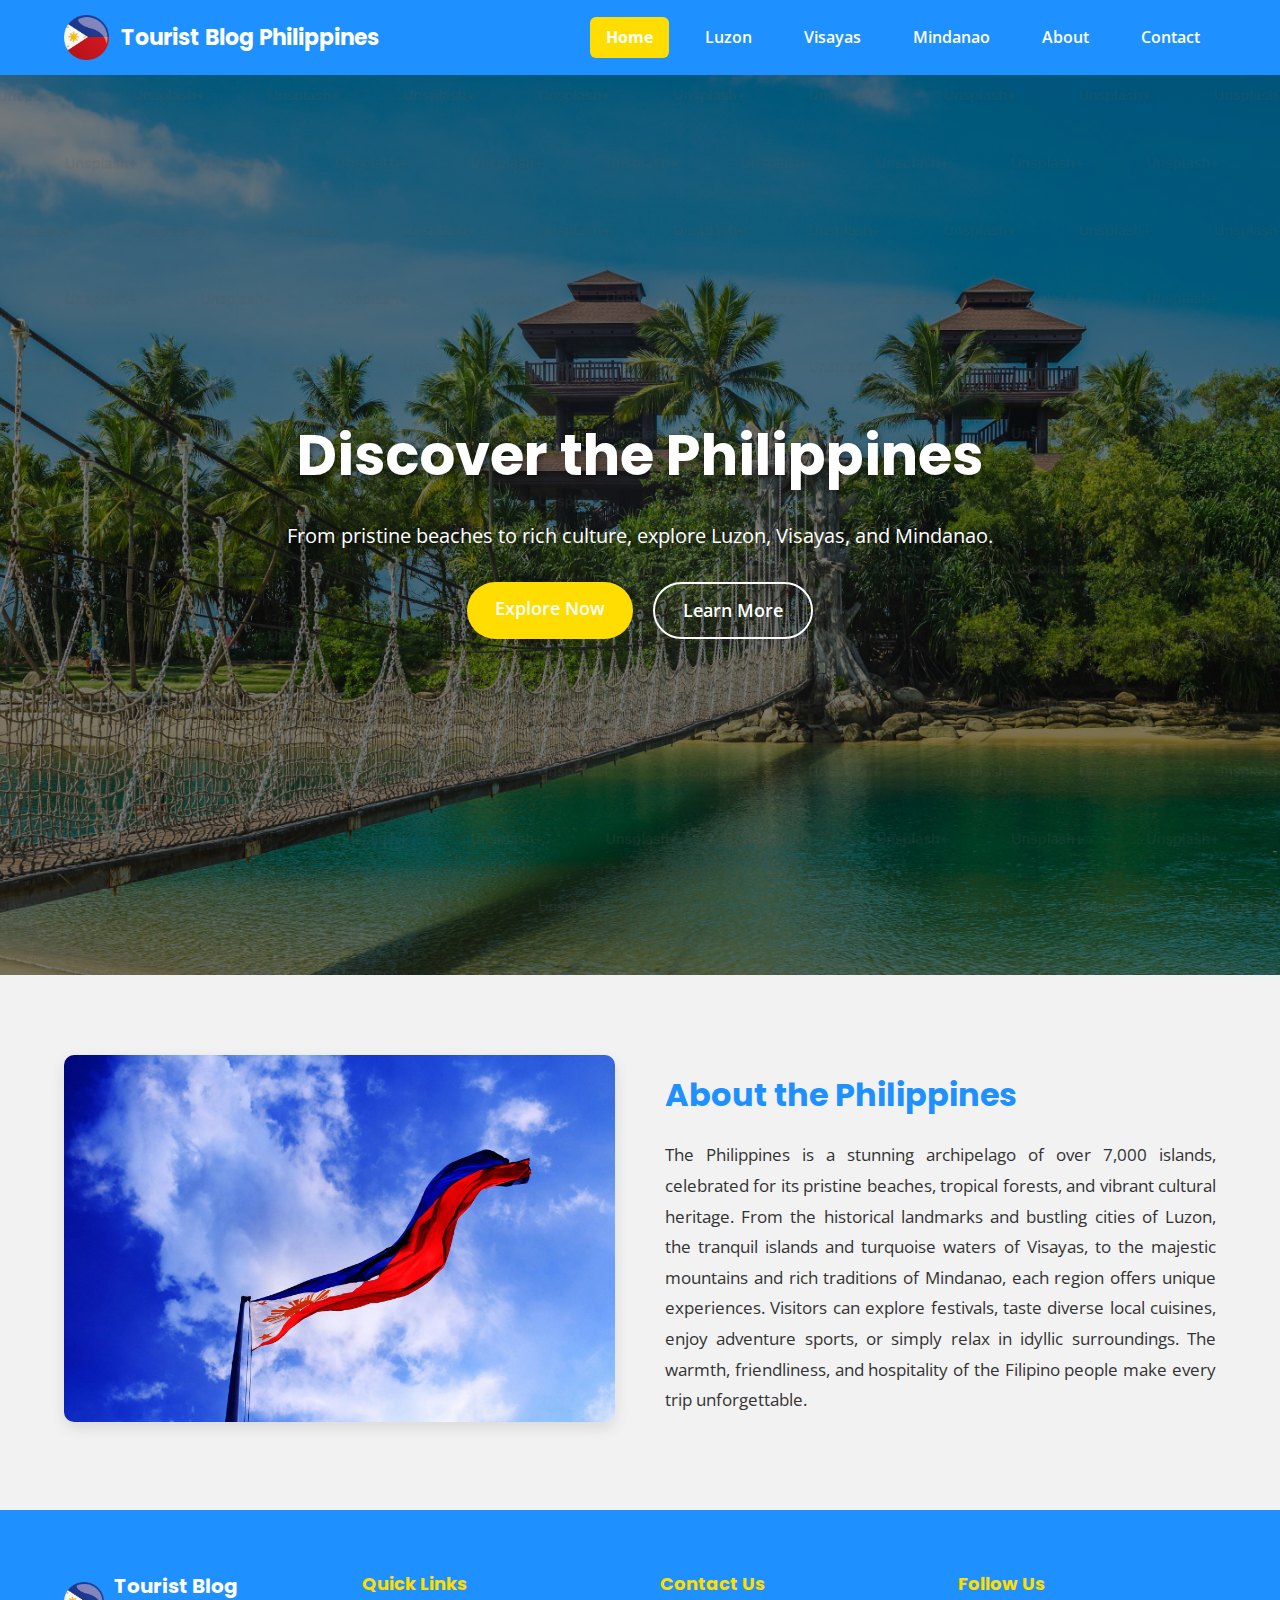
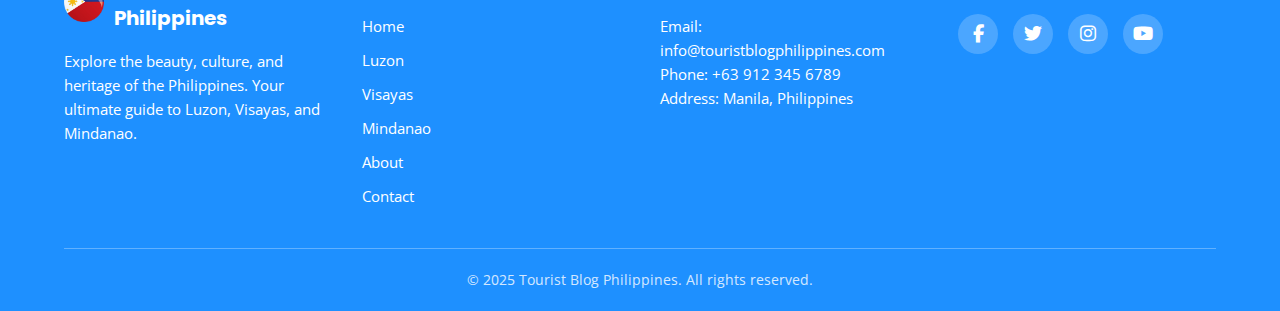
<file: index.html>
<!DOCTYPE html>
<html lang="en">
<head>
  <meta charset="UTF-8">
  <meta name="viewport" content="width=device-width, initial-scale=1.0">
  <link rel="stylesheet" href="css/style.css">
  <link rel="icon" type="image/png" href="img/logo.png">
  <!-- Google Fonts -->
  <link href="https://fonts.googleapis.com/css2?family=Open+Sans:wght@400;600&family=Poppins:wght@600;700&display=swap" rel="stylesheet">
  <!-- Font Awesome for icons -->
  <link rel="stylesheet" href="https://cdnjs.cloudflare.com/ajax/libs/font-awesome/6.4.0/css/all.min.css">
  <title>Tourist Blog Philippines</title>
</head>
<body>

  <!-- 🌐 Navigation Bar -->
  <header>
    <nav class="navbar">
      <div class="logo">
        <img src="img/logo.png" alt="Philippines Logo">
        <span>Tourist Blog Philippines</span>
      </div>
      <div class="menu-toggle" id="mobile-menu">
        <span class="bar"></span>
        <span class="bar"></span>
        <span class="bar"></span>
      </div>
      <ul class="nav-links">
        <li><a href="index.html" class="active">Home</a></li>
        <li><a href="html/luzon.html">Luzon</a></li>
        <li><a href="html/visayas.html">Visayas</a></li>
        <li><a href="html/mindanao.html">Mindanao</a></li>
        <li><a href="#">About</a></li>
        <li><a href="#">Contact</a></li>
      </ul>
    </nav>
  </header>

  <!-- 🏝 Hero Section -->
  <section class="hero">
    <div class="hero-content">
      <h1>Discover the Philippines</h1>
      <p>From pristine beaches to rich culture, explore Luzon, Visayas, and Mindanao.</p>
      <div class="hero-buttons">
        <a href="html/luzon.html" class="btn-primary">Explore Now</a>
        <a href="#" class="btn-secondary">Learn More</a>
      </div>
    </div>
  </section>

  <!-- 🇵🇭 Footer Description Section -->
  <section class="footer-description">
    <div class="footer-desc-container">
      <div class="footer-desc-image">
        <img src="img/philippines.jpg" alt="Philippines">
      </div>
      <div class="footer-desc-text">
        <h2>About the Philippines</h2>
        <p>
          The Philippines is a stunning archipelago of over 7,000 islands, celebrated for its pristine beaches, tropical forests, and vibrant cultural heritage. From the historical landmarks and bustling cities of Luzon, the tranquil islands and turquoise waters of Visayas, to the majestic mountains and rich traditions of Mindanao, each region offers unique experiences. Visitors can explore festivals, taste diverse local cuisines, enjoy adventure sports, or simply relax in idyllic surroundings. The warmth, friendliness, and hospitality of the Filipino people make every trip unforgettable.
        </p>
      </div>
    </div>
  </section>

  <!-- 🦶 Footer -->
  <footer>
    <div class="footer-container">
      <!-- About Section -->
      <div class="footer-column">
        <div class="footer-logo">
          <img src="img/logo.png" alt="Philippines Logo">
          <span>Tourist Blog Philippines</span>
        </div>
        <p>Explore the beauty, culture, and heritage of the Philippines. Your ultimate guide to Luzon, Visayas, and Mindanao.</p>
      </div>

      <!-- Quick Links -->
      <div class="footer-column">
        <h3>Quick Links</h3>
        <ul class="footer-links">
          <li><a href="index.html">Home</a></li>
          <li><a href="html/luzon.html">Luzon</a></li>
          <li><a href="html/visayas.html">Visayas</a></li>
          <li><a href="html/mindanao.html">Mindanao</a></li>
          <li><a href="#">About</a></li>
          <li><a href="#">Contact</a></li>
        </ul>
      </div>

      <!-- Contact Section -->
      <div class="footer-column">
        <h3>Contact Us</h3>
        <p>Email: info@touristblogphilippines.com</p>
        <p>Phone: +63 912 345 6789</p>
        <p>Address: Manila, Philippines</p>
      </div>

      <!-- Social Media -->
      <div class="footer-column">
        <h3>Follow Us</h3>
        <div class="footer-social">
          <a href="#"><i class="fab fa-facebook-f"></i></a>
          <a href="#"><i class="fab fa-twitter"></i></a>
          <a href="#"><i class="fab fa-instagram"></i></a>
          <a href="#"><i class="fab fa-youtube"></i></a>
        </div>
      </div>
    </div>

    <!-- Bottom Footer -->
    <div class="footer-bottom">
      <p>&copy; 2025 Tourist Blog Philippines. All rights reserved.</p>
    </div>
  </footer>

  <script src="js/script.js"></script>

</body>
</html>
</file>
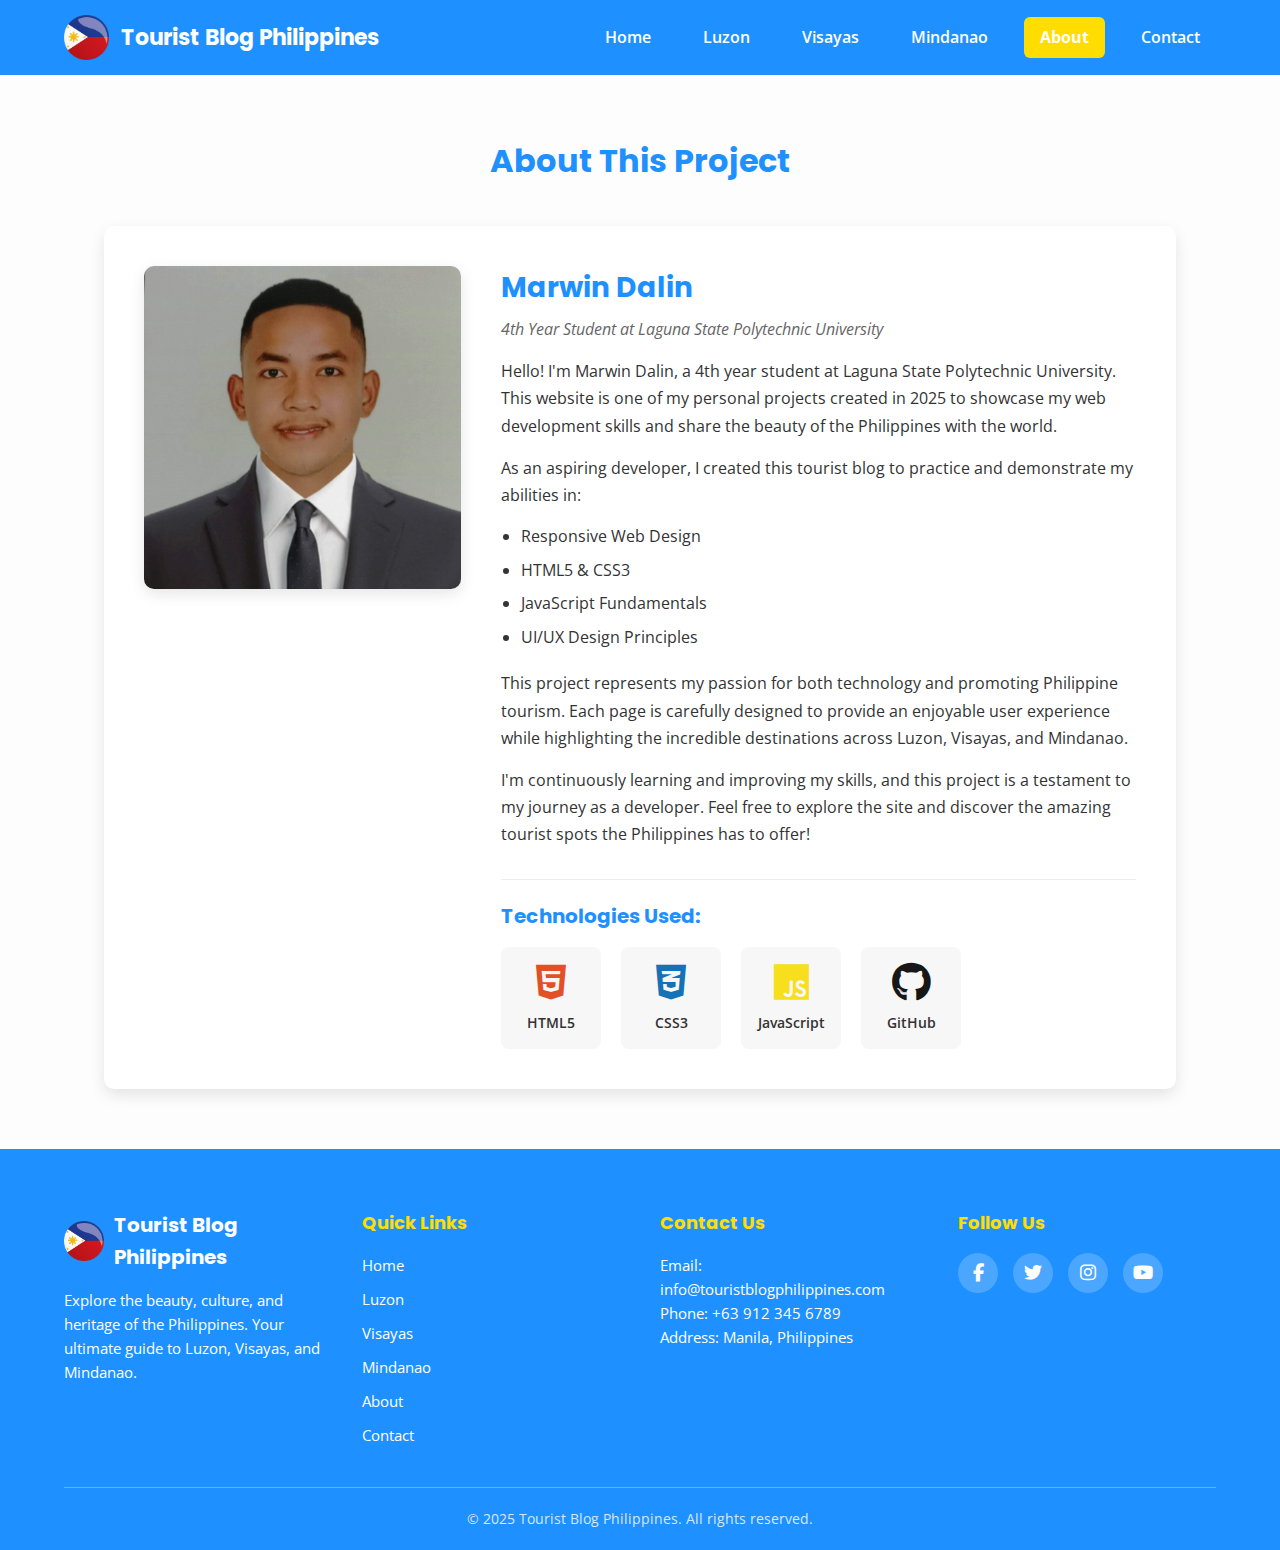
<file: html/about.html>
<!DOCTYPE html>
<html lang="en">
<head>
    <meta charset="UTF-8">
    <meta name="viewport" content="width=device-width, initial-scale=1.0">
    <link rel="stylesheet" href="../css/about.css">
    <link rel="icon" type="image/png" href="../img/logo.png">
    <!-- Google Fonts -->
    <link href="https://fonts.googleapis.com/css2?family=Open+Sans:wght@400;600&family=Poppins:wght@600;700&display=swap" rel="stylesheet">
    <!-- Font Awesome for icons -->
    <link rel="stylesheet" href="https://cdnjs.cloudflare.com/ajax/libs/font-awesome/6.4.0/css/all.min.css">
    <title>Tourist Blog Philippines - About</title>
</head>
<body>
    <!-- 🌐 Navigation Bar -->
    <header>
        <nav class="navbar">
            <div class="logo">
                <img src="../img/logo.png" alt="Philippines Logo">
                <span>Tourist Blog Philippines</span>
            </div>
            <div class="menu-toggle" id="mobile-menu">
                <span class="bar"></span>
                <span class="bar"></span>
                <span class="bar"></span>
            </div>
            <ul class="nav-links">
                <li><a href="../index.html">Home</a></li>
                <li><a href="../html/luzon.html">Luzon</a></li>
                <li><a href="../html/visayas.html">Visayas</a></li>
                <li><a href="../html/mindanao.html">Mindanao</a></li>
                <li><a href="../html/about.html" class="active">About</a></li>
                <li><a href="../html/contact.html">Contact</a></li>
            </ul>
        </nav>
    </header>

    <!-- 🧑‍💻 About Section -->
    <section class="about-section">
        <div class="about-container">
            <h2>About This Project</h2>
            <div class="about-content">
                <div class="about-image">
                    <img src="../img/Formal Picture.jpeg" alt="Marwin Dalin - Developer">
                </div>
                <div class="about-text">
                    <h3>Marwin Dalin</h3>
                    <p class="subtitle">4th Year Student at Laguna State Polytechnic University</p>
                    <p>Hello! I'm Marwin Dalin, a 4th year student at Laguna State Polytechnic University. This website is one of my personal projects created in 2025 to showcase my web development skills and share the beauty of the Philippines with the world.</p>
                    <p>As an aspiring developer, I created this tourist blog to practice and demonstrate my abilities in:</p>
                    <ul>
                        <li>Responsive Web Design</li>
                        <li>HTML5 & CSS3</li>
                        <li>JavaScript Fundamentals</li>
                        <li>UI/UX Design Principles</li>
                    </ul>
                    <p>This project represents my passion for both technology and promoting Philippine tourism. Each page is carefully designed to provide an enjoyable user experience while highlighting the incredible destinations across Luzon, Visayas, and Mindanao.</p>
                    <p>I'm continuously learning and improving my skills, and this project is a testament to my journey as a developer. Feel free to explore the site and discover the amazing tourist spots the Philippines has to offer!</p>
                    
                    <div class="skills">
                        <h4>Technologies Used:</h4>
                        <div class="tech-icons">
                            <div class="tech-item">
                                <i class="fab fa-html5"></i>
                                <span>HTML5</span>
                            </div>
                            <div class="tech-item">
                                <i class="fab fa-css3-alt"></i>
                                <span>CSS3</span>
                            </div>
                            <div class="tech-item">
                                <i class="fab fa-js"></i>
                                <span>JavaScript</span>
                            </div>
                            <div class="tech-item">
                                <i class="fab fa-github"></i>
                                <span>GitHub</span>
                            </div>
                        </div>
                    </div>
                </div>
            </div>
        </div>
    </section>

    <!-- 🦶 Footer -->
    <footer id="contact">
        <div class="footer-container">
            <!-- About Section -->
            <div class="footer-column">
                <div class="footer-logo">
                    <img src="../img/logo.png" alt="Philippines Logo">
                    <span>Tourist Blog Philippines</span>
                </div>
                <p>Explore the beauty, culture, and heritage of the Philippines. Your ultimate guide to Luzon, Visayas, and Mindanao.</p>
            </div>

            <!-- Quick Links -->
            <div class="footer-column">
                <h3>Quick Links</h3>
                <ul class="footer-links">
                    <li><a href="../index.html">Home</a></li>
                    <li><a href="../html/luzon.html">Luzon</a></li>
                    <li><a href="../html/visayas.html">Visayas</a></li>
                    <li><a href="../html/mindanao.html">Mindanao</a></li>
                    <li><a href="../html/about.html">About</a></li>
                    <li><a href="../html/contact.html">Contact</a></li>
                </ul>
            </div>

            <!-- Contact Section -->
            <div class="footer-column">
                <h3>Contact Us</h3>
                <p>Email: info@touristblogphilippines.com</p>
                <p>Phone: +63 912 345 6789</p>
                <p>Address: Manila, Philippines</p>
            </div>

            <!-- Social Media -->
            <div class="footer-column">
                <h3>Follow Us</h3>
                <div class="footer-social">
                    <a href="#" aria-label="Facebook"><i class="fab fa-facebook-f"></i></a>
                    <a href="#" aria-label="Twitter"><i class="fab fa-twitter"></i></a>
                    <a href="#" aria-label="Instagram"><i class="fab fa-instagram"></i></a>
                    <a href="#" aria-label="YouTube"><i class="fab fa-youtube"></i></a>
                </div>
            </div>
        </div>

        <!-- Bottom Footer -->
        <div class="footer-bottom">
            <p>&copy; 2025 Tourist Blog Philippines. All rights reserved.</p>
        </div>
    </footer>

    <script src="../js/about.js"></script>
</body>
</html>
</file>
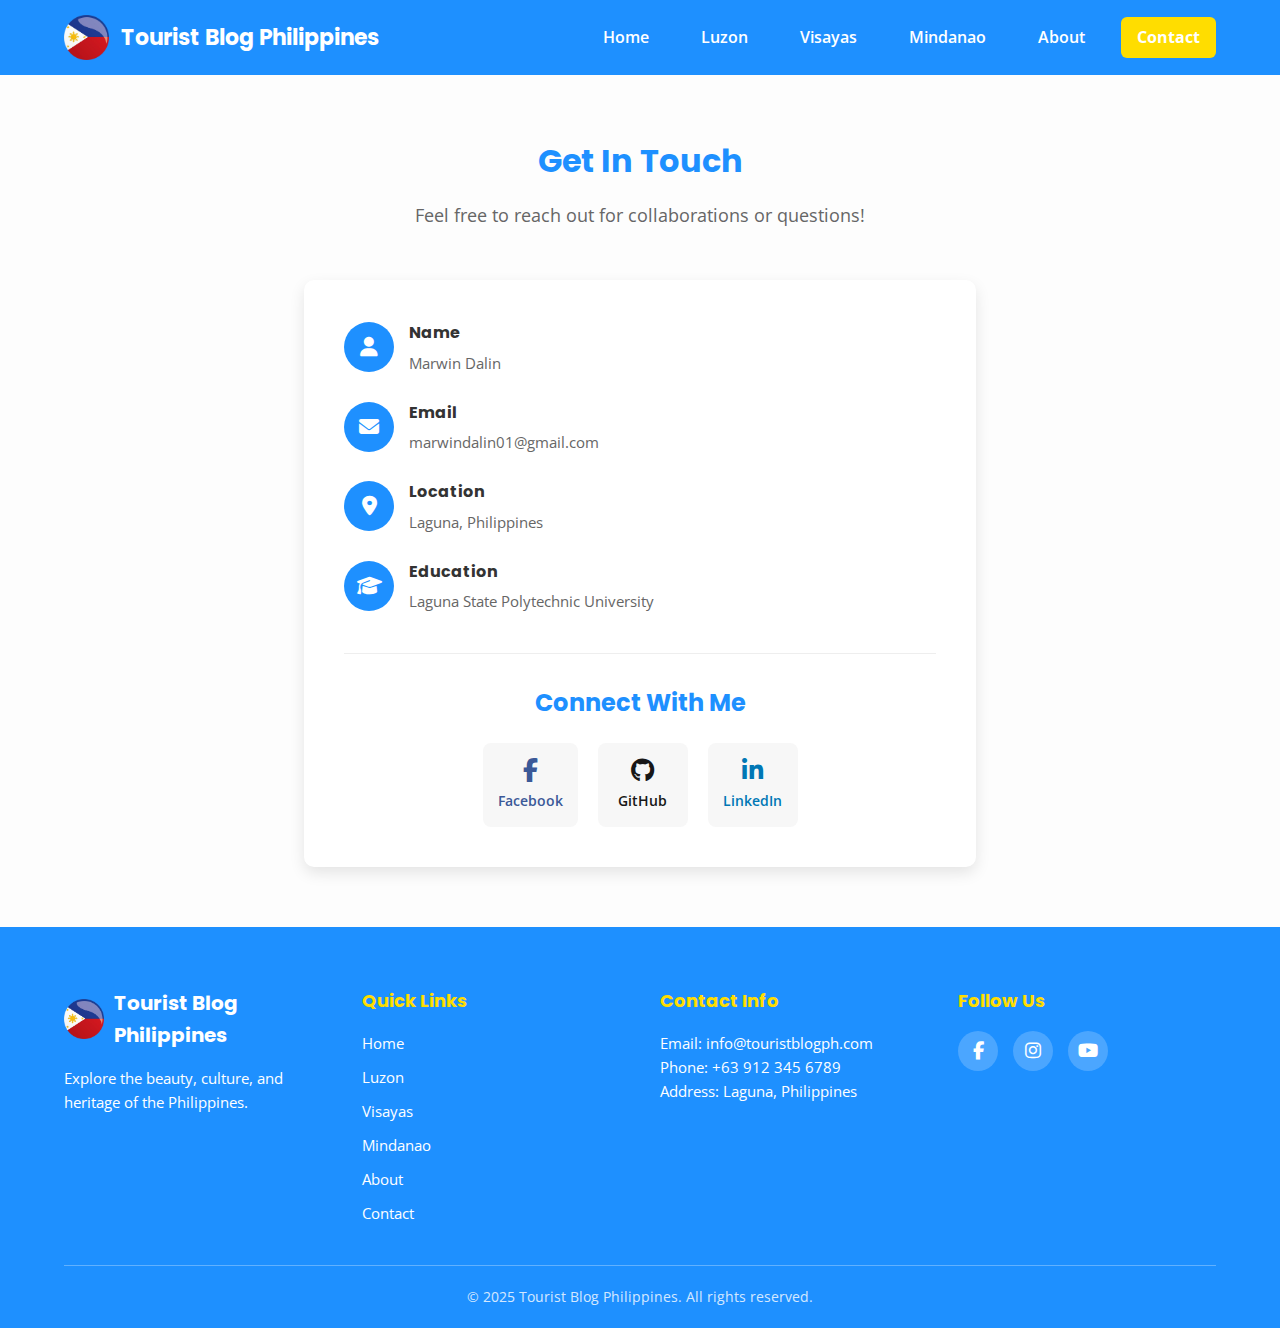
<file: html/contact.html>
<!DOCTYPE html>
<html lang="en">
<head>
    <meta charset="UTF-8">
    <meta name="viewport" content="width=device-width, initial-scale=1.0">
    <link rel="stylesheet" href="../css/contact.css">
    <link rel="icon" type="image/png" href="../img/logo.png">
    <link href="https://fonts.googleapis.com/css2?family=Open+Sans:wght@400;600&family=Poppins:wght@600;700&display=swap" rel="stylesheet">
    <link rel="stylesheet" href="https://cdnjs.cloudflare.com/ajax/libs/font-awesome/6.4.0/css/all.min.css">
    <title>Tourist Blog Philippines - Contact</title>
</head>
<body>
    <header>
        <nav class="navbar">
            <div class="logo">
                <img src="../img/logo.png" alt="Philippines Logo">
                <span>Tourist Blog Philippines</span>
            </div>
            <div class="menu-toggle" id="mobile-menu">
                <span class="bar"></span>
                <span class="bar"></span>
                <span class="bar"></span>
            </div>
            <ul class="nav-links">
                <li><a href="../index.html">Home</a></li>
                <li><a href="../html/luzon.html">Luzon</a></li>
                <li><a href="../html/visayas.html">Visayas</a></li>
                <li><a href="../html/mindanao.html">Mindanao</a></li>
                <li><a href="../html/about.html">About</a></li>
                <li><a href="../html/contact.html" class="active">Contact</a></li>
            </ul>
        </nav>
    </header>

    <section class="contact-section">
        <div class="contact-container">
            <h2>Get In Touch</h2>
            <p class="contact-subtitle">Feel free to reach out for collaborations or questions!</p>
            
            <div class="contact-content">
                <div class="contact-info">
                    <div class="info-item">
                        <div class="info-icon">
                            <i class="fas fa-user"></i>
                        </div>
                        <div class="info-text">
                            <h4>Name</h4>
                            <p>Marwin Dalin</p>
                        </div>
                    </div>
                    
                    <div class="info-item">
                        <div class="info-icon">
                            <i class="fas fa-envelope"></i>
                        </div>
                        <div class="info-text">
                            <h4>Email</h4>
                            <p>marwindalin01@gmail.com</p>
                        </div>
                    </div>
                    
                    <div class="info-item">
                        <div class="info-icon">
                            <i class="fas fa-map-marker-alt"></i>
                        </div>
                        <div class="info-text">
                            <h4>Location</h4>
                            <p>Laguna, Philippines</p>
                        </div>
                    </div>
                    
                    <div class="info-item">
                        <div class="info-icon">
                            <i class="fas fa-graduation-cap"></i>
                        </div>
                        <div class="info-text">
                            <h4>Education</h4>
                            <p>Laguna State Polytechnic University</p>
                        </div>
                    </div>
                    
                    <div class="social-links">
                        <h3>Connect With Me</h3>
                        <div class="social-icons">
                            <a href="https://www.facebook.com/marwin.dalin.94" target="_blank" class="social-item">
                                <i class="fab fa-facebook-f"></i>
                                <span>Facebook</span>
                            </a>
                            <a href="https://github.com/mrwn10" target="_blank" class="social-item">
                                <i class="fab fa-github"></i>
                                <span>GitHub</span>
                            </a>
                            <a href="https://www.linkedin.com/in/marwin-dalin-29a924278/" target="_blank" class="social-item">
                                <i class="fab fa-linkedin-in"></i>
                                <span>LinkedIn</span>
                            </a>
                        </div>
                    </div>
                </div>
            </div>
        </div>
    </section>

    <footer>
        <div class="footer-container">
            <div class="footer-column">
                <div class="footer-logo">
                    <img src="../img/logo.png" alt="Philippines Logo">
                    <span>Tourist Blog Philippines</span>
                </div>
                <p>Explore the beauty, culture, and heritage of the Philippines.</p>
            </div>

            <div class="footer-column">
                <h3>Quick Links</h3>
                <ul class="footer-links">
                    <li><a href="../index.html">Home</a></li>
                    <li><a href="../html/luzon.html">Luzon</a></li>
                    <li><a href="../html/visayas.html">Visayas</a></li>
                    <li><a href="../html/mindanao.html">Mindanao</a></li>
                    <li><a href="../html/about.html">About</a></li>
                    <li><a href="../html/contact.html">Contact</a></li>
                </ul>
            </div>

            <div class="footer-column">
                <h3>Contact Info</h3>
                <p>Email: info@touristblogph.com</p>
                <p>Phone: +63 912 345 6789</p>
                <p>Address: Laguna, Philippines</p>
            </div>

            <div class="footer-column">
                <h3>Follow Us</h3>
                <div class="footer-social">
                    <a href="#" aria-label="Facebook"><i class="fab fa-facebook-f"></i></a>
                    <a href="#" aria-label="Instagram"><i class="fab fa-instagram"></i></a>
                    <a href="#" aria-label="YouTube"><i class="fab fa-youtube"></i></a>
                </div>
            </div>
        </div>

        <div class="footer-bottom">
            <p>&copy; 2025 Tourist Blog Philippines. All rights reserved.</p>
        </div>
    </footer>

    <script src="../js/contact.js"></script>
</body>
</html>
</file>
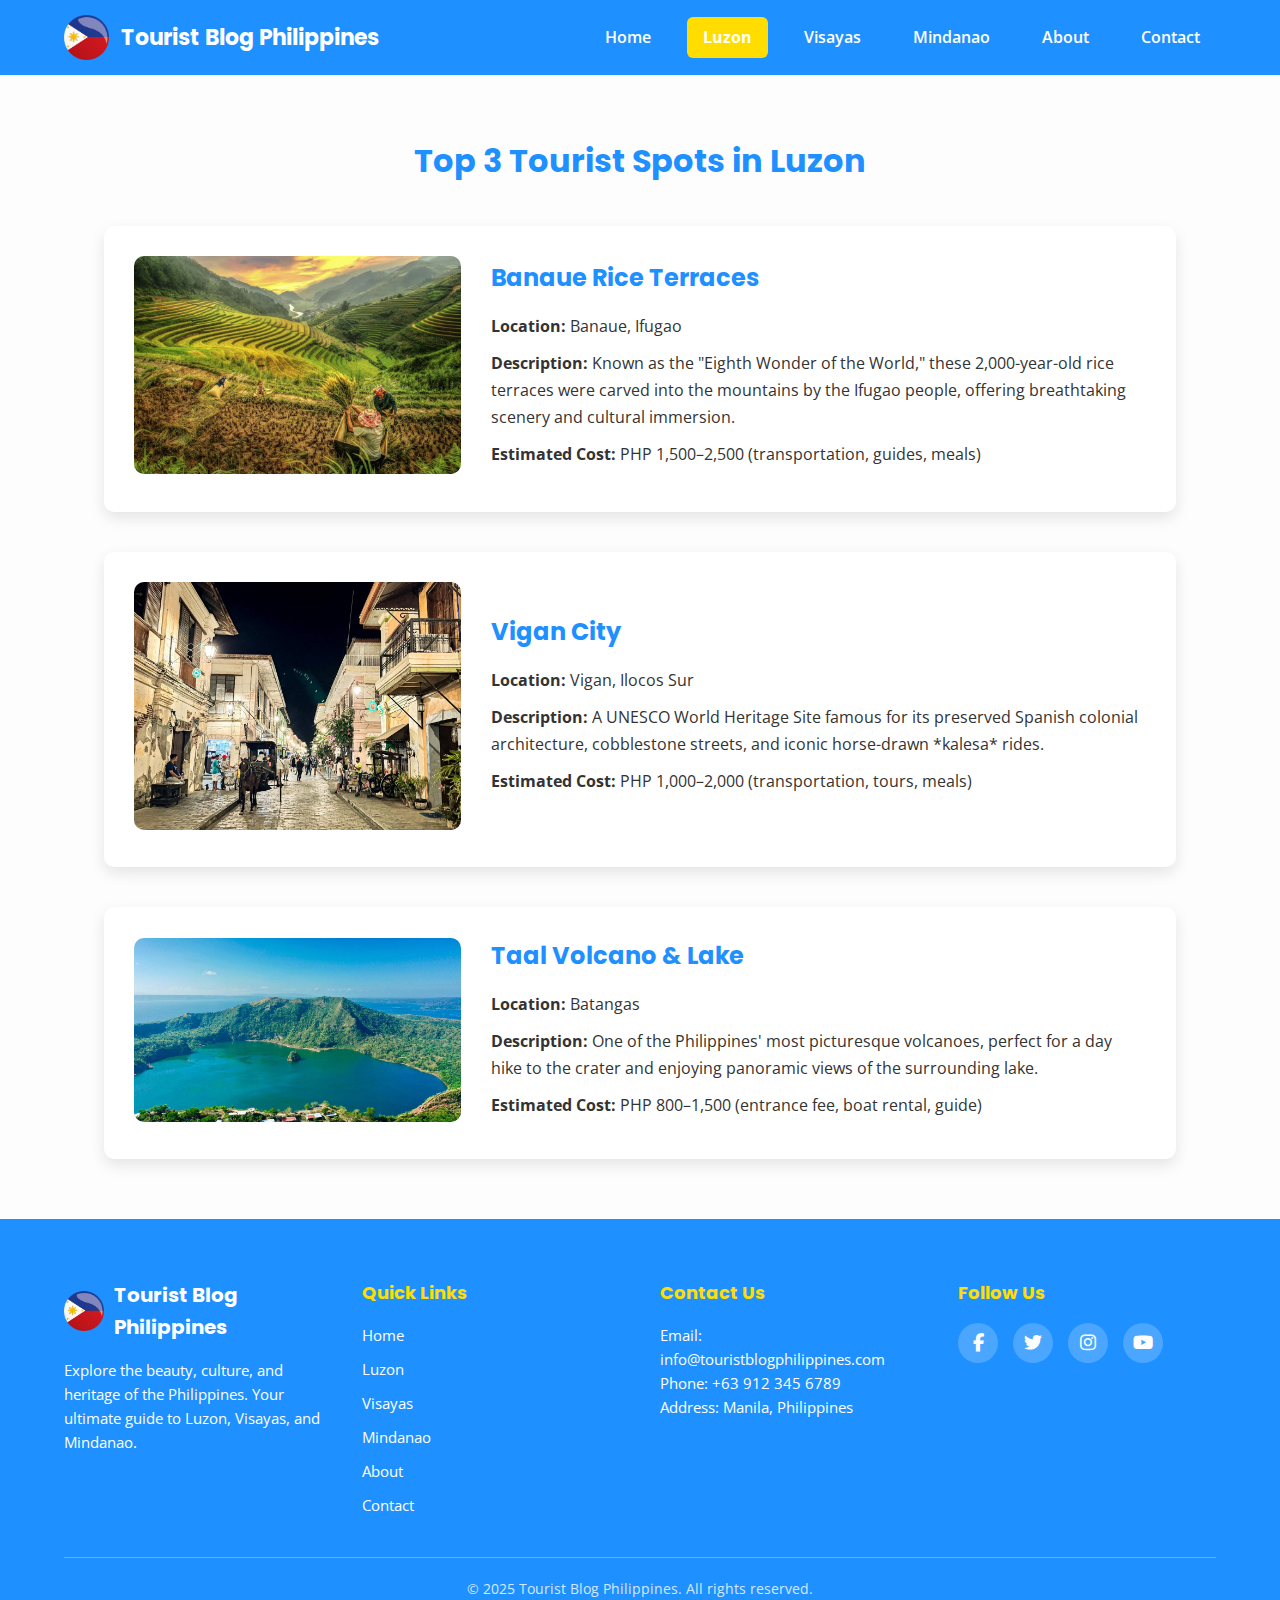
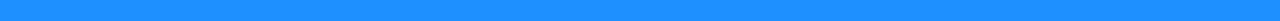
<file: html/luzon.html>
<!DOCTYPE html>
<html lang="en">
<head>
    <meta charset="UTF-8">
    <meta name="viewport" content="width=device-width, initial-scale=1.0">
    <link rel="stylesheet" href="../css/luzon.css">
    <link rel="icon" type="image/png" href="../img/logo.png">
    <!-- Google Fonts -->
    <link href="https://fonts.googleapis.com/css2?family=Open+Sans:wght@400;600&family=Poppins:wght@600;700&display=swap" rel="stylesheet">
    <!-- Font Awesome for icons -->
    <link rel="stylesheet" href="https://cdnjs.cloudflare.com/ajax/libs/font-awesome/6.4.0/css/all.min.css">
    <title>Tourist Blog Philippines - Luzon</title>
</head>
<body>
    <!-- 🌐 Navigation Bar -->
    <header>
        <nav class="navbar">
            <div class="logo">
                <img src="../img/logo.png" alt="Philippines Logo">
                <span>Tourist Blog Philippines</span>
            </div>
            <div class="menu-toggle" id="mobile-menu">
                <span class="bar"></span>
                <span class="bar"></span>
                <span class="bar"></span>
            </div>
            <ul class="nav-links">
                <li><a href="../index.html">Home</a></li>
                <li><a href="../html/luzon.html" class="active">Luzon</a></li>
                <li><a href="../html/visayas.html">Visayas</a></li>
                <li><a href="../html/mindanao.html">Mindanao</a></li>
                <li><a href="#">About</a></li>
                <li><a href="#">Contact</a></li>
            </ul>
        </nav>
    </header>

    <!-- 🏞️ Top 3 Luzon Tourist Spots -->
    <section class="top-luzon-spots">
        <h2>Top 3 Tourist Spots in Luzon</h2>

        <div class="spot">
            <div class="spot-image">
                <img src="../img/banaue.jpg" alt="Banaue Rice Terraces">
            </div>
            <div class="spot-text">
                <h3>Banaue Rice Terraces</h3>
                <p><strong>Location:</strong> Banaue, Ifugao</p>
                <p><strong>Description:</strong> Known as the "Eighth Wonder of the World," these 2,000-year-old rice terraces were carved into the mountains by the Ifugao people, offering breathtaking scenery and cultural immersion.</p>
                <p><strong>Estimated Cost:</strong> PHP 1,500–2,500 (transportation, guides, meals)</p>
            </div>
        </div>

        <div class="spot">
            <div class="spot-image">
                <img src="../img/vigan.jpg" alt="Vigan City">
            </div>
            <div class="spot-text">
                <h3>Vigan City</h3>
                <p><strong>Location:</strong> Vigan, Ilocos Sur</p>
                <p><strong>Description:</strong> A UNESCO World Heritage Site famous for its preserved Spanish colonial architecture, cobblestone streets, and iconic horse-drawn *kalesa* rides.</p>
                <p><strong>Estimated Cost:</strong> PHP 1,000–2,000 (transportation, tours, meals)</p>
            </div>
        </div>

        <div class="spot">
            <div class="spot-image">
                <img src="../img/taal.jpg" alt="Taal Volcano">
            </div>
            <div class="spot-text">
                <h3>Taal Volcano & Lake</h3>
                <p><strong>Location:</strong> Batangas</p>
                <p><strong>Description:</strong> One of the Philippines' most picturesque volcanoes, perfect for a day hike to the crater and enjoying panoramic views of the surrounding lake.</p>
                <p><strong>Estimated Cost:</strong> PHP 800–1,500 (entrance fee, boat rental, guide)</p>
            </div>
        </div>
    </section>

    <!-- 🦶 Footer -->
    <footer>
        <div class="footer-container">
            <!-- About Section -->
            <div class="footer-column">
                <div class="footer-logo">
                    <img src="../img/logo.png" alt="Philippines Logo">
                    <span>Tourist Blog Philippines</span>
                </div>
                <p>Explore the beauty, culture, and heritage of the Philippines. Your ultimate guide to Luzon, Visayas, and Mindanao.</p>
            </div>

            <!-- Quick Links -->
            <div class="footer-column">
                <h3>Quick Links</h3>
                <ul class="footer-links">
                    <li><a href="../index.html">Home</a></li>
                    <li><a href="../html/luzon.html">Luzon</a></li>
                    <li><a href="../html/visayas.html">Visayas</a></li>
                    <li><a href="../html/mindanao.html">Mindanao</a></li>
                    <li><a href="#">About</a></li>
                    <li><a href="#">Contact</a></li>
                </ul>
            </div>

            <!-- Contact Section -->
            <div class="footer-column">
                <h3>Contact Us</h3>
                <p>Email: info@touristblogphilippines.com</p>
                <p>Phone: +63 912 345 6789</p>
                <p>Address: Manila, Philippines</p>
            </div>

            <!-- Social Media -->
            <div class="footer-column">
                <h3>Follow Us</h3>
                <div class="footer-social">
                    <a href="#"><i class="fab fa-facebook-f"></i></a>
                    <a href="#"><i class="fab fa-twitter"></i></a>
                    <a href="#"><i class="fab fa-instagram"></i></a>
                    <a href="#"><i class="fab fa-youtube"></i></a>
                </div>
            </div>
        </div>

        <!-- Bottom Footer -->
        <div class="footer-bottom">
            <p>&copy; 2025 Tourist Blog Philippines. All rights reserved.</p>
        </div>
    </footer>

    <script src="../js/luzon.js"></script>
</body>
</html>
</file>
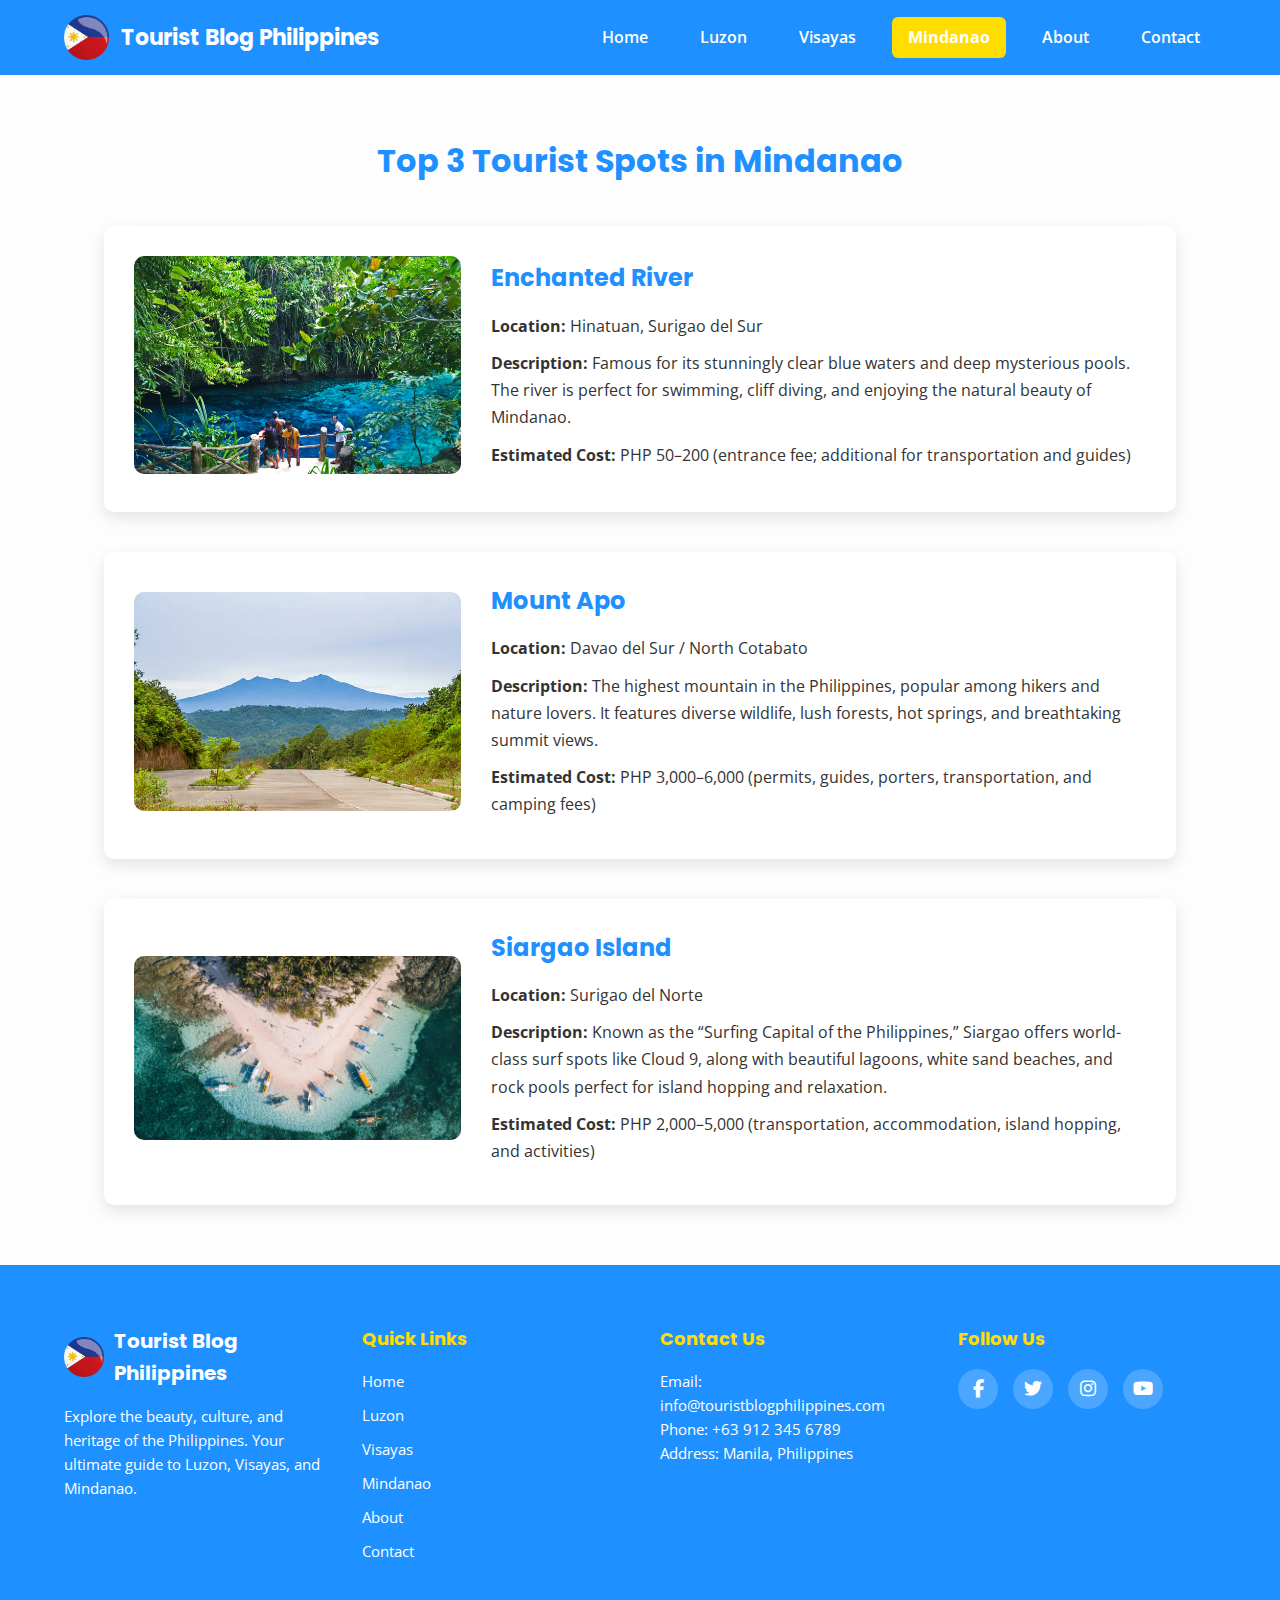
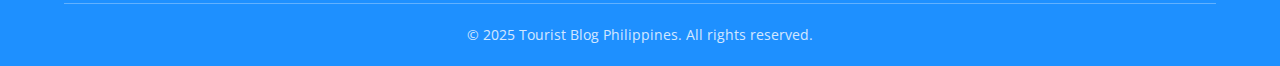
<file: html/mindanao.html>
<!DOCTYPE html>
<html lang="en">
<head>
    <meta charset="UTF-8">
    <meta name="viewport" content="width=device-width, initial-scale=1.0">
    <link rel="stylesheet" href="../css/mindanao.css">
    <link rel="icon" type="image/png" href="../img/logo.png">
    <!-- Google Fonts -->
    <link href="https://fonts.googleapis.com/css2?family=Open+Sans:wght@400;600&family=Poppins:wght@600;700&display=swap" rel="stylesheet">
    <!-- Font Awesome for icons -->
    <link rel="stylesheet" href="https://cdnjs.cloudflare.com/ajax/libs/font-awesome/6.4.0/css/all.min.css">
    <title>Tourist Blog Philippines - Mindanao</title>
</head>
<body>
    <!-- 🌐 Navigation Bar -->
    <header>
        <nav class="navbar">
            <div class="logo">
                <img src="../img/logo.png" alt="Philippines Logo">
                <span>Tourist Blog Philippines</span>
            </div>
            <div class="menu-toggle" id="mobile-menu">
                <span class="bar"></span>
                <span class="bar"></span>
                <span class="bar"></span>
            </div>
            <ul class="nav-links">
                <li><a href="../index.html">Home</a></li>
                <li><a href="../html/luzon.html">Luzon</a></li>
                <li><a href="../html/visayas.html">Visayas</a></li>
                <li><a href="../html/mindanao.html" class="active">Mindanao</a></li>
                <li><a href="../html/about.html">About</a></li>
                <li><a href="../html/contact.html">Contact</a></li>
            </ul>
        </nav>
    </header>

    <!-- 🏞️ Top 3 Mindanao Tourist Spots -->
    <section class="top-mindanao-spots">
        <h2>Top 3 Tourist Spots in Mindanao</h2>

        <div class="spot">
            <div class="spot-image">
                <img src="../img/enchanted.webp" alt="Enchanted River">
            </div>
            <div class="spot-text">
                <h3>Enchanted River</h3>
                <p><strong>Location:</strong> Hinatuan, Surigao del Sur</p>
                <p><strong>Description:</strong> Famous for its stunningly clear blue waters and deep mysterious pools. The river is perfect for swimming, cliff diving, and enjoying the natural beauty of Mindanao.</p>
                <p><strong>Estimated Cost:</strong> PHP 50–200 (entrance fee; additional for transportation and guides)</p>
            </div>


        </div>

        <div class="spot">
            <div class="spot-image">
                <img src="../img/apo.jpg" alt="Mount Apo">
            </div>
            <div class="spot-text">
                <h3>Mount Apo</h3>
                <p><strong>Location:</strong> Davao del Sur / North Cotabato</p>
                <p><strong>Description:</strong> The highest mountain in the Philippines, popular among hikers and nature lovers. It features diverse wildlife, lush forests, hot springs, and breathtaking summit views.</p>
                <p><strong>Estimated Cost:</strong> PHP 3,000–6,000 (permits, guides, porters, transportation, and camping fees)</p>
            </div>


        </div>

        <div class="spot">
            <div class="spot-image">
                <img src="../img/siargao.jpg" alt="Siargao Island">
            </div>
            <div class="spot-text">
                <h3>Siargao Island</h3>
                <p><strong>Location:</strong> Surigao del Norte</p>
                <p><strong>Description:</strong> Known as the “Surfing Capital of the Philippines,” Siargao offers world-class surf spots like Cloud 9, along with beautiful lagoons, white sand beaches, and rock pools perfect for island hopping and relaxation.</p>
                <p><strong>Estimated Cost:</strong> PHP 2,000–5,000 (transportation, accommodation, island hopping, and activities)</p>
            </div>


        </div>
    </section>

    <!-- 🦶 Footer -->
    <footer>
        <div class="footer-container">
            <!-- About Section -->
            <div class="footer-column">
                <div class="footer-logo">
                    <img src="../img/logo.png" alt="Philippines Logo">
                    <span>Tourist Blog Philippines</span>
                </div>
                <p>Explore the beauty, culture, and heritage of the Philippines. Your ultimate guide to Luzon, Visayas, and Mindanao.</p>
            </div>

            <!-- Quick Links -->
            <div class="footer-column">
                <h3>Quick Links</h3>
                <ul class="footer-links">
                    <li><a href="../index.html">Home</a></li>
                    <li><a href="../html/luzon.html">Luzon</a></li>
                    <li><a href="../html/visayas.html">Visayas</a></li>
                    <li><a href="../html/mindanao.html">Mindanao</a></li>
                    <li><a href="../html/about.html">About</a></li>
                    <li><a href="../html/contact.html">Contact</a></li>
                </ul>
            </div>

            <!-- Contact Section -->
            <div class="footer-column">
                <h3>Contact Us</h3>
                <p>Email: info@touristblogphilippines.com</p>
                <p>Phone: +63 912 345 6789</p>
                <p>Address: Manila, Philippines</p>
            </div>

            <!-- Social Media -->
            <div class="footer-column">
                <h3>Follow Us</h3>
                <div class="footer-social">
                    <a href="#"><i class="fab fa-facebook-f"></i></a>
                    <a href="#"><i class="fab fa-twitter"></i></a>
                    <a href="#"><i class="fab fa-instagram"></i></a>
                    <a href="#"><i class="fab fa-youtube"></i></a>
                </div>
            </div>
        </div>

        <!-- Bottom Footer -->
        <div class="footer-bottom">
            <p>&copy; 2025 Tourist Blog Philippines. All rights reserved.</p>
        </div>
    </footer>

    <script src="../js/mindanao.js"></script>
</body>
</html>
</file>
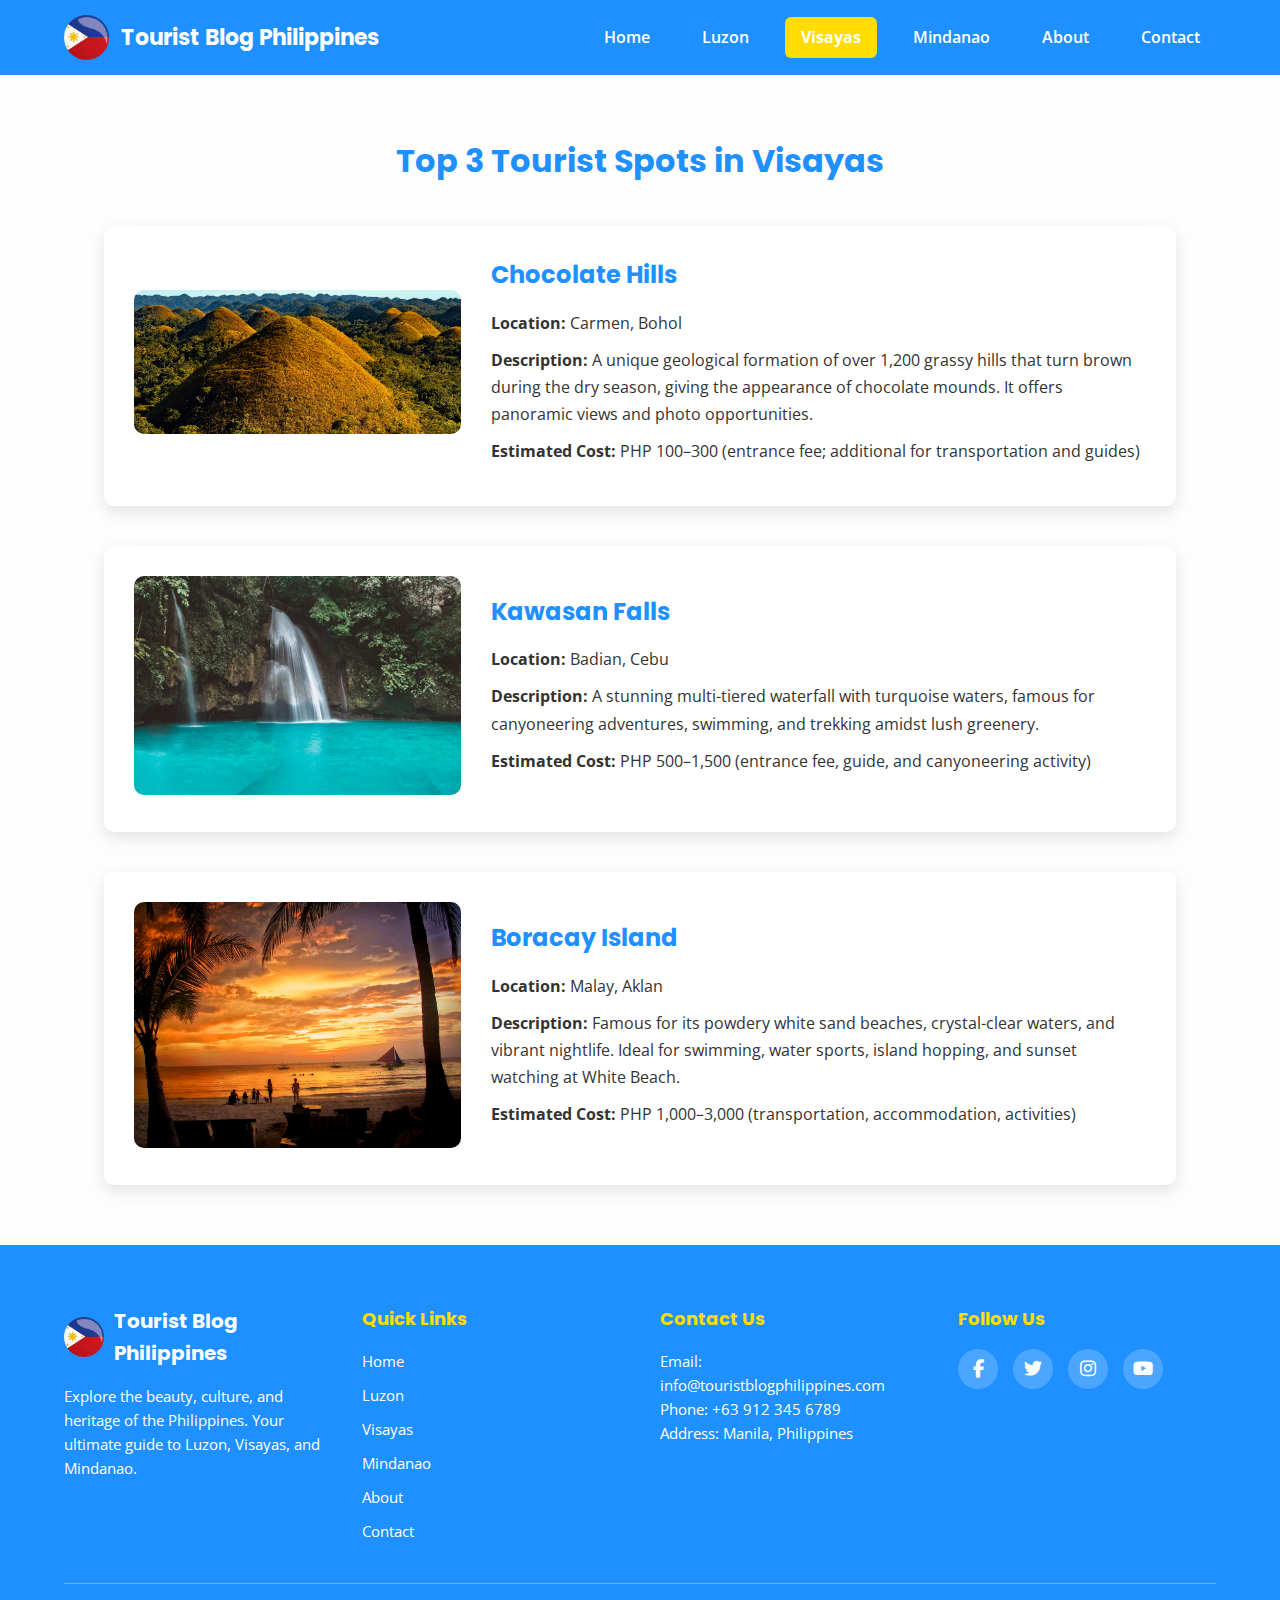
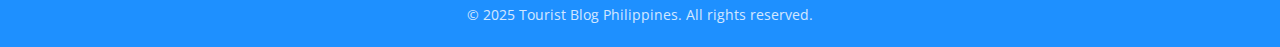
<file: html/visayas.html>
<!DOCTYPE html>
<html lang="en">
<head>
    <meta charset="UTF-8">
    <meta name="viewport" content="width=device-width, initial-scale=1.0">
    <link rel="stylesheet" href="../css/visayas.css">
    <link rel="icon" type="image/png" href="../img/logo.png">
    <!-- Google Fonts -->
    <link href="https://fonts.googleapis.com/css2?family=Open+Sans:wght@400;600&family=Poppins:wght@600;700&display=swap" rel="stylesheet">
    <!-- Font Awesome for icons -->
    <link rel="stylesheet" href="https://cdnjs.cloudflare.com/ajax/libs/font-awesome/6.4.0/css/all.min.css">
    <title>Tourist Blog Philippines - Visayas</title>
</head>
<body>
    <!-- 🌐 Navigation Bar -->
    <header>
        <nav class="navbar">
            <div class="logo">
                <img src="../img/logo.png" alt="Philippines Logo">
                <span>Tourist Blog Philippines</span>
            </div>
            <div class="menu-toggle" id="mobile-menu">
                <span class="bar"></span>
                <span class="bar"></span>
                <span class="bar"></span>
            </div>
            <ul class="nav-links">
                <li><a href="../index.html">Home</a></li>
                <li><a href="../html/luzon.html">Luzon</a></li>
                <li><a href="../html/visayas.html" class="active">Visayas</a></li>
                <li><a href="../html/mindanao.html">Mindanao</a></li>
                <li><a href="#">About</a></li>
                <li><a href="#">Contact</a></li>
            </ul>
        </nav>
    </header>

    <!-- 🏞️ Top 3 Visayas Tourist Spots -->
    <section class="top-visayas-spots">
        <h2>Top 3 Tourist Spots in Visayas</h2>

        <div class="spot">
            <div class="spot-image">
                <img src="../img/bohol.png" alt="Chocolate Hills">
            </div>
            <div class="spot-text">
                <h3>Chocolate Hills</h3>
                <p><strong>Location:</strong> Carmen, Bohol</p>
                <p><strong>Description:</strong> A unique geological formation of over 1,200 grassy hills that turn brown during the dry season, giving the appearance of chocolate mounds. It offers panoramic views and photo opportunities.</p>
                <p><strong>Estimated Cost:</strong> PHP 100–300 (entrance fee; additional for transportation and guides)</p>
            </div>

        </div>

        <div class="spot">
            <div class="spot-image">
                <img src="../img/kawasan.jpg" alt="Kawasan Falls">
            </div>
            <div class="spot-text">
                <h3>Kawasan Falls</h3>
                <p><strong>Location:</strong> Badian, Cebu</p>
                <p><strong>Description:</strong> A stunning multi-tiered waterfall with turquoise waters, famous for canyoneering adventures, swimming, and trekking amidst lush greenery.</p>
                <p><strong>Estimated Cost:</strong> PHP 500–1,500 (entrance fee, guide, and canyoneering activity)</p>
            </div>

        </div>

        <div class="spot">
            <div class="spot-image">
                <img src="../img/boracay.jpg" alt="Boracay Island">
            </div>
            <div class="spot-text">
                <h3>Boracay Island</h3>
                <p><strong>Location:</strong> Malay, Aklan</p>
                <p><strong>Description:</strong> Famous for its powdery white sand beaches, crystal-clear waters, and vibrant nightlife. Ideal for swimming, water sports, island hopping, and sunset watching at White Beach.</p>
                <p><strong>Estimated Cost:</strong> PHP 1,000–3,000 (transportation, accommodation, activities)</p>
            </div>

        </div>
    </section>

    <!-- 🦶 Footer -->
    <footer>
        <div class="footer-container">
            <!-- About Section -->
            <div class="footer-column">
                <div class="footer-logo">
                    <img src="../img/logo.png" alt="Philippines Logo">
                    <span>Tourist Blog Philippines</span>
                </div>
                <p>Explore the beauty, culture, and heritage of the Philippines. Your ultimate guide to Luzon, Visayas, and Mindanao.</p>
            </div>

            <!-- Quick Links -->
            <div class="footer-column">
                <h3>Quick Links</h3>
                <ul class="footer-links">
                    <li><a href="../index.html">Home</a></li>
                    <li><a href="../html/luzon.html">Luzon</a></li>
                    <li><a href="../html/visayas.html">Visayas</a></li>
                    <li><a href="../html/mindanao.html">Mindanao</a></li>
                    <li><a href="../html/about.html">About</a></li>
                    <li><a href="../html/contact.html">Contact</a></li>
                </ul>
            </div>

            <!-- Contact Section -->
            <div class="footer-column">
                <h3>Contact Us</h3>
                <p>Email: info@touristblogphilippines.com</p>
                <p>Phone: +63 912 345 6789</p>
                <p>Address: Manila, Philippines</p>
            </div>

            <!-- Social Media -->
            <div class="footer-column">
                <h3>Follow Us</h3>
                <div class="footer-social">
                    <a href="#"><i class="fab fa-facebook-f"></i></a>
                    <a href="#"><i class="fab fa-twitter"></i></a>
                    <a href="#"><i class="fab fa-instagram"></i></a>
                    <a href="#"><i class="fab fa-youtube"></i></a>
                </div>
            </div>
        </div>

        <!-- Bottom Footer -->
        <div class="footer-bottom">
            <p>&copy; 2025 Tourist Blog Philippines. All rights reserved.</p>
        </div>
    </footer>

    <script src="../js/visayas.js"></script>
</body>
</html>
</file>
<file: css/style.css>
/* Reset */
* {
  margin: 0;
  padding: 0;
  box-sizing: border-box;
}

body {
  font-family: 'Open Sans', sans-serif;
  color: #333;
  background: #fdfdfd;
  line-height: 1.6;
  overflow-x: hidden;
}

/* Navbar */
.navbar {
  display: flex;
  justify-content: space-between;
  align-items: center;
  background: #1E90FF;
  padding: 15px 5%;
  position: sticky;
  top: 0;
  z-index: 1000;
}

.logo {
  display: flex;
  align-items: center;
  gap: 12px;
  color: #ffffff;
  font-family: 'Poppins', sans-serif;
  font-size: 22px;
  font-weight: 700;
}

.logo img {
  height: 45px;
  width: auto;
}

/* Nav Links */
.nav-links {
  list-style: none;
  display: flex;
  align-items: center;
  gap: 20px;
}

.nav-links li {
  position: relative;
}

.nav-links a {
  text-decoration: none;
  color: #ffffff;
  font-weight: 600;
  padding: 8px 16px;
  border-radius: 6px;
  transition: all 0.3s ease;
  display: inline-block;
  text-align: center;
}

.nav-links a.active {
  background: #ffdd00;
  color: #ffffff;
  font-weight: 700;
}

.nav-links a:hover {
  background: rgba(255,255,255,0.2);
  color: #ffdd00;
}

/* Mobile Menu Toggle */
.menu-toggle {
  display: none;
  flex-direction: column;
  justify-content: space-between;
  width: 30px;
  height: 21px;
  cursor: pointer;
}

.menu-toggle .bar {
  height: 3px;
  width: 100%;
  background-color: white;
  border-radius: 10px;
  transition: all 0.3s ease;
}

/* Hero Section */
.hero {
  height: 100vh;
  background: linear-gradient(rgba(0, 0, 0, 0.5), rgba(0, 0, 0, 0.5)), url('../img/land_page_palawan.jpg') no-repeat center center/cover;
  position: relative;
  display: flex;
  align-items: center;
  justify-content: center;
  text-align: center;
  color: #ffffff;
  padding: 0 20px;
}

.hero-content {
  max-width: 900px;
}

.hero-content h1 {
  font-family: 'Poppins', sans-serif;
  font-size: 56px;
  margin-bottom: 20px;
  text-shadow: 2px 2px 6px rgba(0,0,0,0.4);
}

.hero-content p {
  font-size: 20px;
  margin-bottom: 30px;
  text-shadow: 1px 1px 4px rgba(0,0,0,0.3);
}

.hero-buttons {
  display: flex;
  justify-content: center;
  gap: 20px;
  flex-wrap: wrap;
  margin-top: 20px;
}

.btn-primary,
.btn-secondary {
  text-decoration: none;
  padding: 12px 28px;
  border-radius: 30px;
  font-size: 18px;
  font-weight: 600;
  transition: all 0.3s ease;
  display: inline-block;
  text-align: center;
}

.btn-primary {
  background: #ffdd00;
  color: #ffffff;
}

.btn-primary:hover {
  background: #ffc107;
  color: #ffffff;
  transform: translateY(-3px);
  box-shadow: 0 5px 15px rgba(0,0,0,0.2);
}

.btn-secondary {
  border: 2px solid #ffffff;
  color: #ffffff;
  background: transparent;
}

.btn-secondary:hover {
  background: #ffffff;
  color: #ffdd00;
  transform: translateY(-3px);
  box-shadow: 0 5px 15px rgba(0,0,0,0.2);
}

/* Footer Description Section */
.footer-description {
  background: #f2f2f2;
  padding: 80px 5%;
  color: #333;
}

.footer-desc-container {
  display: flex;
  align-items: center;
  gap: 50px;
  max-width: 1200px;
  margin: 0 auto;
}

.footer-desc-image {
  flex: 1;
}

.footer-desc-image img {
  width: 100%;
  border-radius: 10px;
  box-shadow: 0 6px 15px rgba(0,0,0,0.1);
  transition: transform 0.3s ease;
}

.footer-desc-image img:hover {
  transform: scale(1.02);
}

.footer-desc-text {
  flex: 1;
}

.footer-desc-text h2 {
  font-family: 'Poppins', sans-serif;
  font-size: 32px;
  margin-bottom: 20px;
  color: #1E90FF;
}

.footer-desc-text p {
  font-size: 17px;
  line-height: 1.8;
  text-align: justify;
}

/* Footer */
footer {
  background: #1E90FF;
  color: #ffffff;
  padding: 60px 5% 20px;
  font-size: 15px;
}

.footer-container {
  display: flex;
  justify-content: space-between;
  flex-wrap: wrap;
  gap: 40px;
  border-bottom: 1px solid rgba(255,255,255,0.3);
  padding-bottom: 30px;
  max-width: 1200px;
  margin: 0 auto;
}

.footer-column {
  flex: 1 1 220px;
}

.footer-column h3 {
  font-family: 'Poppins', sans-serif;
  font-size: 18px;
  font-weight: 700;
  margin-bottom: 15px;
  color: #ffdd00;
}

.footer-column p,
.footer-column li a {
  color: #ffffff;
  font-weight: 400;
  line-height: 1.6;
}

.footer-links {
  list-style: none;
  padding: 0;
  margin: 0;
}

.footer-links li {
  margin-bottom: 10px;
}

.footer-links li a {
  text-decoration: none;
  color: #ffffff;
  transition: color 0.3s ease;
}

.footer-links li a:hover {
  color: #ffdd00;
}

.footer-logo {
  display: flex;
  align-items: center;
  gap: 10px;
  font-family: 'Poppins', sans-serif;
  font-size: 20px;
  font-weight: 700;
  margin-bottom: 15px;
}

.footer-logo img {
  height: 40px;
  width: auto;
}

/* Footer Social */
.footer-social {
  display: flex;
  gap: 15px;
  margin-top: 10px;
}

.footer-social a {
  display: flex;
  align-items: center;
  justify-content: center;
  width: 40px;
  height: 40px;
  border-radius: 50%;
  background: rgba(255, 255, 255, 0.2);
  transition: all 0.3s ease;
  color: white;
  text-decoration: none;
  font-size: 18px;
}

.footer-social a:hover {
  background: #ffdd00;
  transform: translateY(-3px);
}

.footer-bottom {
  text-align: center;
  padding-top: 20px;
  font-size: 14px;
  opacity: 0.8;
  max-width: 1200px;
  margin: 0 auto;
}

/* Responsive Design */
/* Tablets */
@media (max-width: 1024px) {
  .hero-content h1 {
    font-size: 48px;
  }
  
  .hero-content p {
    font-size: 18px;
  }
  
  .footer-desc-text h2 {
    font-size: 28px;
  }
  
  .footer-desc-text p {
    font-size: 16px;
  }
}

/* Smaller Tablets and Large Phones */
@media (max-width: 768px) {
  .navbar {
    padding: 15px 5%;
  }
  
  .menu-toggle {
    display: flex;
  }
  
  .nav-links {
    position: fixed;
    top: 70px;
    left: -100%;
    background-color: #1E90FF;
    width: 100%;
    flex-direction: column;
    gap: 0;
    transition: all 0.5s ease;
    box-shadow: 0 10px 27px rgba(0, 0, 0, 0.05);
    padding: 20px 0;
  }
  
  .nav-links.active {
    left: 0;
  }
  
  .nav-links li {
    margin: 15px 0;
    width: 100%;
    text-align: center;
  }
  
  .hero-content h1 {
    font-size: 36px;
  }
  
  .hero-content p {
    font-size: 16px;
  }
  
  .footer-desc-container {
    flex-direction: column;
    text-align: center;
    gap: 30px;
  }
  
  .footer-desc-text p {
    text-align: center;
  }
  
  .footer-container {
    flex-direction: column;
    align-items: center;
    text-align: center;
    gap: 30px;
  }
  
  .footer-column {
    flex: 1 1 100%;
    display: flex;
    flex-direction: column;
    align-items: center;
  }
  
  .footer-logo {
    justify-content: center;
  }
}

/* Mobile Phones */
@media (max-width: 480px) {
  .logo span {
    font-size: 18px;
  }
  
  .hero-content h1 {
    font-size: 32px;
  }
  
  .hero-content p {
    font-size: 15px;
  }
  
  .btn-primary,
  .btn-secondary {
    font-size: 16px;
    padding: 10px 24px;
    width: 100%;
    margin-bottom: 10px;
  }
  
  .hero-buttons {
    flex-direction: column;
  }
  
  .footer-desc-text h2 {
    font-size: 24px;
  }
  
  .footer-logo {
    font-size: 18px;
  }
  
  .footer-column h3 {
    font-size: 16px;
  }
  
  .footer-social {
    justify-content: center;
  }
}

/* Very Small Phones */
@media (max-width: 320px) {
  .logo span {
    font-size: 16px;
  }
  
  .hero-content h1 {
    font-size: 28px;
  }
  
  .footer-desc-text h2 {
    font-size: 22px;
  }
}
</file>
<file: css/about.css>
/* Reset */
* {
  margin: 0;
  padding: 0;
  box-sizing: border-box;
}

body {
  font-family: 'Open Sans', sans-serif;
  color: #333;
  background: #fdfdfd;
  line-height: 1.6;
  overflow-x: hidden;
}

/* Navbar */
.navbar {
  display: flex;
  justify-content: space-between;
  align-items: center;
  background: #1E90FF;
  padding: 15px 5%;
  position: sticky;
  top: 0;
  z-index: 1000;
}

.logo {
  display: flex;
  align-items: center;
  gap: 12px;
  color: #ffffff;
  font-family: 'Poppins', sans-serif;
  font-size: 22px;
  font-weight: 700;
}

.logo img {
  height: 45px;
  width: auto;
}

/* Nav Links */
.nav-links {
  list-style: none;
  display: flex;
  align-items: center;
  gap: 20px;
}

.nav-links li {
  position: relative;
}

.nav-links a {
  text-decoration: none;
  color: #ffffff;
  font-weight: 600;
  padding: 8px 16px;
  border-radius: 6px;
  transition: all 0.3s ease;
  display: inline-block;
  text-align: center;
}

.nav-links a.active {
  background: #ffdd00;
  color: #ffffff;
  font-weight: 700;
}

.nav-links a:hover {
  background: rgba(255,255,255,0.2);
  color: #ffdd00;
}

/* Mobile Menu Toggle */
.menu-toggle {
  display: none;
  flex-direction: column;
  justify-content: space-between;
  width: 30px;
  height: 21px;
  cursor: pointer;
}

.menu-toggle .bar {
  height: 3px;
  width: 100%;
  background-color: white;
  border-radius: 10px;
  transition: all 0.3s ease;
}

/* About Section */
.about-section {
  max-width: 1200px;
  margin: 60px auto;
  padding: 0 5%;
}

.about-section h2 {
  font-family: 'Poppins', sans-serif;
  font-size: 32px;
  color: #1E90FF;
  margin-bottom: 40px;
  text-align: center;
}

.about-content {
  display: flex;
  align-items: flex-start;
  gap: 40px;
  background: #ffffff;
  border-radius: 10px;
  padding: 40px;
  box-shadow: 0 6px 15px rgba(0,0,0,0.1);
}

.about-image {
  flex: 1;
}

.about-image img {
  width: 100%;
  border-radius: 10px;
  box-shadow: 0 5px 15px rgba(0,0,0,0.1);
}

.about-text {
  flex: 2;
}

.about-text h3 {
  font-family: 'Poppins', sans-serif;
  font-size: 28px;
  color: #1E90FF;
  margin-bottom: 5px;
}

.subtitle {
  font-style: italic;
  color: #666;
  margin-bottom: 20px;
  font-size: 18px;
}

.about-text p {
  font-size: 16px;
  line-height: 1.7;
  margin-bottom: 15px;
}

.about-text ul {
  margin: 15px 0 20px 20px;
}

.about-text li {
  margin-bottom: 8px;
  line-height: 1.6;
}

/* Skills Section */
.skills {
  margin-top: 30px;
  padding-top: 20px;
  border-top: 1px solid #eee;
}

.skills h4 {
  font-family: 'Poppins', sans-serif;
  font-size: 20px;
  color: #1E90FF;
  margin-bottom: 15px;
}

.tech-icons {
  display: flex;
  flex-wrap: wrap;
  gap: 20px;
}

.tech-item {
  display: flex;
  flex-direction: column;
  align-items: center;
  background: #f7f7f7;
  padding: 15px;
  border-radius: 8px;
  min-width: 100px;
  transition: all 0.3s ease;
}

.tech-item:hover {
  transform: translateY(-5px);
  box-shadow: 0 5px 15px rgba(0,0,0,0.1);
}

.tech-item i {
  font-size: 40px;
  margin-bottom: 10px;
}

.tech-item:nth-child(1) i {
  color: #e34f26; /* HTML5 color */
}

.tech-item:nth-child(2) i {
  color: #1572b6; /* CSS3 color */
}

.tech-item:nth-child(3) i {
  color: #f7df1e; /* JavaScript color */
}

.tech-item:nth-child(4) i {
  color: #181717; /* GitHub color */
}

.tech-item span {
  font-weight: 600;
  font-size: 14px;
}

/* Footer */
footer {
  background: #1E90FF;
  color: #ffffff;
  padding: 60px 5% 20px;
  font-size: 15px;
}

.footer-container {
  display: flex;
  justify-content: space-between;
  flex-wrap: wrap;
  gap: 40px;
  border-bottom: 1px solid rgba(255,255,255,0.3);
  padding-bottom: 30px;
  max-width: 1200px;
  margin: 0 auto;
}

.footer-column {
  flex: 1 1 220px;
}

.footer-column h3 {
  font-family: 'Poppins', sans-serif;
  font-size: 18px;
  font-weight: 700;
  margin-bottom: 15px;
  color: #ffdd00;
}

.footer-column p,
.footer-column li a {
  color: #ffffff;
  font-weight: 400;
  line-height: 1.6;
}

.footer-links {
  list-style: none;
  padding: 0;
  margin: 0;
}

.footer-links li {
  margin-bottom: 10px;
}

.footer-links li a {
  text-decoration: none;
  color: #ffffff;
  transition: color 0.3s ease;
}

.footer-links li a:hover {
  color: #ffdd00;
}

.footer-logo {
  display: flex;
  align-items: center;
  gap: 10px;
  font-family: 'Poppins', sans-serif;
  font-size: 20px;
  font-weight: 700;
  margin-bottom: 15px;
}

.footer-logo img {
  height: 40px;
  width: auto;
}

/* Footer Social */
.footer-social {
  display: flex;
  gap: 15px;
  margin-top: 10px;
}

.footer-social a {
  display: flex;
  align-items: center;
  justify-content: center;
  width: 40px;
  height: 40px;
  border-radius: 50%;
  background: rgba(255, 255, 255, 0.2);
  transition: all 0.3s ease;
  color: white;
  text-decoration: none;
  font-size: 18px;
}

.footer-social a:hover {
  background: #ffdd00;
  transform: translateY(-3px);
}

.footer-bottom {
  text-align: center;
  padding-top: 20px;
  font-size: 14px;
  opacity: 0.8;
  max-width: 1200px;
  margin: 0 auto;
}

/* Responsive Design */
/* Tablets */
@media (max-width: 1024px) {
  .about-section h2 {
    font-size: 28px;
  }
  
  .about-text h3 {
    font-size: 24px;
  }
  
  .about-text p {
    font-size: 15px;
  }
}

/* Smaller Tablets and Large Phones */
@media (max-width: 768px) {
  .navbar {
    padding: 15px 5%;
  }
  
  .menu-toggle {
    display: flex;
  }
  
  .nav-links {
    position: fixed;
    top: 70px;
    left: -100%;
    background-color: #1E90FF;
    width: 100%;
    flex-direction: column;
    gap: 0;
    transition: all 0.5s ease;
    box-shadow: 0 10px 27px rgba(0, 0, 0, 0.05);
    padding: 20px 0;
  }
  
  .nav-links.active {
    left: 0;
  }
  
  .nav-links li {
    margin: 15px 0;
    width: 100%;
    text-align: center;
  }
  
  .about-section {
    padding: 0 3%;
    margin: 40px auto;
  }
  
  .about-content {
    flex-direction: column;
    padding: 20px;
  }
  
  .tech-icons {
    justify-content: center;
  }
  
  .footer-container {
    flex-direction: column;
    align-items: center;
    text-align: center;
    gap: 30px;
  }
  
  .footer-column {
    flex: 1 1 100%;
    display: flex;
    flex-direction: column;
    align-items: center;
  }
  
  .footer-logo {
    justify-content: center;
  }
}

/* Mobile Phones */
@media (max-width: 480px) {
  .logo span {
    font-size: 18px;
  }
  
  .about-section h2 {
    font-size: 24px;
  }
  
  .about-text h3 {
    font-size: 22px;
  }
  
  .tech-item {
    min-width: 80px;
    padding: 10px;
  }
  
  .tech-item i {
    font-size: 30px;
  }
  
  .footer-logo {
    font-size: 18px;
  }
  
  .footer-column h3 {
    font-size: 16px;
  }
  
  .footer-social {
    justify-content: center;
  }
}

/* Very Small Phones */
@media (max-width: 320px) {
  .logo span {
    font-size: 16px;
  }
  
  .about-section h2 {
    font-size: 22px;
  }
  
  .tech-icons {
    gap: 10px;
  }
  
  .tech-item {
    min-width: 70px;
  }
}
</file>
<file: css/contact.css>
/* Reset */
* {
    margin: 0;
    padding: 0;
    box-sizing: border-box;
}

body {
    font-family: 'Open Sans', sans-serif;
    color: #333;
    background: #fdfdfd;
    line-height: 1.6;
    overflow-x: hidden;
}

/* Navbar */
.navbar {
    display: flex;
    justify-content: space-between;
    align-items: center;
    background: #1E90FF;
    padding: 15px 5%;
    position: sticky;
    top: 0;
    z-index: 1000;
}

.logo {
    display: flex;
    align-items: center;
    gap: 12px;
    color: #ffffff;
    font-family: 'Poppins', sans-serif;
    font-size: 22px;
    font-weight: 700;
}

.logo img {
    height: 45px;
    width: auto;
}

/* Nav Links */
.nav-links {
    list-style: none;
    display: flex;
    align-items: center;
    gap: 20px;
}

.nav-links li {
    position: relative;
}

.nav-links a {
    text-decoration: none;
    color: #ffffff;
    font-weight: 600;
    padding: 8px 16px;
    border-radius: 6px;
    transition: all 0.3s ease;
    display: inline-block;
    text-align: center;
}

.nav-links a.active {
    background: #ffdd00;
    color: #ffffff;
    font-weight: 700;
}

.nav-links a:hover {
    background: rgba(255,255,255,0.2);
    color: #ffdd00;
}

/* Mobile Menu Toggle */
.menu-toggle {
    display: none;
    flex-direction: column;
    justify-content: space-between;
    width: 30px;
    height: 21px;
    cursor: pointer;
}

.menu-toggle .bar {
    height: 3px;
    width: 100%;
    background-color: white;
    border-radius: 10px;
    transition: all 0.3s ease;
}

/* Contact Section */
.contact-section {
    max-width: 800px;
    margin: 60px auto;
    padding: 0 5%;
}

.contact-container h2 {
    font-family: 'Poppins', sans-serif;
    font-size: 32px;
    color: #1E90FF;
    margin-bottom: 15px;
    text-align: center;
}

.contact-subtitle {
    text-align: center;
    font-size: 18px;
    color: #666;
    margin-bottom: 50px;
}

.contact-content {
    background: #ffffff;
    border-radius: 10px;
    padding: 40px;
    box-shadow: 0 6px 15px rgba(0,0,0,0.1);
}

.contact-info h3 {
    font-family: 'Poppins', sans-serif;
    font-size: 24px;
    color: #1E90FF;
    margin-bottom: 25px;
    text-align: center;
}

.info-item {
    display: flex;
    align-items: center;
    margin-bottom: 25px;
}

.info-icon {
    width: 50px;
    height: 50px;
    background: #1E90FF;
    border-radius: 50%;
    display: flex;
    align-items: center;
    justify-content: center;
    margin-right: 15px;
    color: white;
    font-size: 20px;
}

.info-text h4 {
    font-family: 'Poppins', sans-serif;
    font-size: 16px;
    color: #333;
    margin-bottom: 5px;
}

.info-text p {
    color: #666;
    font-size: 15px;
}

/* Social Links */
.social-links {
    margin-top: 40px;
    padding-top: 30px;
    border-top: 1px solid #eee;
}

.social-links h3 {
    font-family: 'Poppins', sans-serif;
    font-size: 24px;
    color: #1E90FF;
    margin-bottom: 20px;
    text-align: center;
}

.social-icons {
    display: flex;
    justify-content: center;
    gap: 20px;
}

.social-item {
    display: flex;
    flex-direction: column;
    align-items: center;
    text-decoration: none;
    color: #333;
    background: #f7f7f7;
    padding: 15px;
    border-radius: 8px;
    min-width: 90px;
    transition: all 0.3s ease;
}

.social-item:hover {
    transform: translateY(-5px);
    box-shadow: 0 5px 15px rgba(0,0,0,0.1);
}

.social-item i {
    font-size: 24px;
    margin-bottom: 8px;
}

.social-item:nth-child(1) {
    color: #3b5998; /* Facebook color */
}

.social-item:nth-child(2) {
    color: #181717; /* GitHub color */
}

.social-item:nth-child(3) {
    color: #0077b5; /* LinkedIn color */
}

.social-item span {
    font-weight: 600;
    font-size: 14px;
}

/* Footer */
footer {
    background: #1E90FF;
    color: #ffffff;
    padding: 60px 5% 20px;
    font-size: 15px;
}

.footer-container {
    display: flex;
    justify-content: space-between;
    flex-wrap: wrap;
    gap: 40px;
    border-bottom: 1px solid rgba(255,255,255,0.3);
    padding-bottom: 30px;
    max-width: 1200px;
    margin: 0 auto;
}

.footer-column {
    flex: 1 1 220px;
}

.footer-column h3 {
    font-family: 'Poppins', sans-serif;
    font-size: 18px;
    font-weight: 700;
    margin-bottom: 15px;
    color: #ffdd00;
}

.footer-column p,
.footer-column li a {
    color: #ffffff;
    font-weight: 400;
    line-height: 1.6;
}

.footer-links {
    list-style: none;
    padding: 0;
    margin: 0;
}

.footer-links li {
    margin-bottom: 10px;
}

.footer-links li a {
    text-decoration: none;
    color: #ffffff;
    transition: color 0.3s ease;
}

.footer-links li a:hover {
    color: #ffdd00;
}

.footer-logo {
    display: flex;
    align-items: center;
    gap: 10px;
    font-family: 'Poppins', sans-serif;
    font-size: 20px;
    font-weight: 700;
    margin-bottom: 15px;
}

.footer-logo img {
    height: 40px;
    width: auto;
}

/* Footer Social */
.footer-social {
    display: flex;
    gap: 15px;
    margin-top: 10px;
}

.footer-social a {
    display: flex;
    align-items: center;
    justify-content: center;
    width: 40px;
    height: 40px;
    border-radius: 50%;
    background: rgba(255, 255, 255, 0.2);
    transition: all 0.3s ease;
    color: white;
    text-decoration: none;
    font-size: 18px;
}

.footer-social a:hover {
    background: #ffdd00;
    transform: translateY(-3px);
}

.footer-bottom {
    text-align: center;
    padding-top: 20px;
    font-size: 14px;
    opacity: 0.8;
    max-width: 1200px;
    margin: 0 auto;
}

/* Responsive Design */
/* Tablets */
@media (max-width: 1024px) {
    .contact-container h2 {
        font-size: 28px;
    }
    
    .contact-info h3 {
        font-size: 22px;
    }
}

/* Smaller Tablets and Large Phones */
@media (max-width: 768px) {
    .navbar {
        padding: 15px 5%;
    }
    
    .menu-toggle {
        display: flex;
    }
    
    .nav-links {
        position: fixed;
        top: 70px;
        left: -100%;
        background-color: #1E90FF;
        width: 100%;
        flex-direction: column;
        gap: 0;
        transition: all 0.5s ease;
        box-shadow: 0 10px 27px rgba(0, 0, 0, 0.05);
        padding: 20px 0;
    }
    
    .nav-links.active {
        left: 0;
    }
    
    .nav-links li {
        margin: 15px 0;
        width: 100%;
        text-align: center;
    }
    
    .contact-section {
        padding: 0 3%;
        margin: 40px auto;
    }
    
    .contact-content {
        padding: 20px;
    }
    
    .social-icons {
        flex-wrap: wrap;
    }
    
    .footer-container {
        flex-direction: column;
        align-items: center;
        text-align: center;
        gap: 30px;
    }
    
    .footer-column {
        flex: 1 1 100%;
        display: flex;
        flex-direction: column;
        align-items: center;
    }
    
    .footer-logo {
        justify-content: center;
    }
}

/* Mobile Phones */
@media (max-width: 480px) {
    .logo span {
        font-size: 18px;
    }
    
    .contact-container h2 {
        font-size: 24px;
    }
    
    .contact-subtitle {
        font-size: 16px;
    }
    
    .info-item {
        flex-direction: column;
        text-align: center;
    }
    
    .info-icon {
        margin-right: 0;
        margin-bottom: 10px;
    }
    
    .social-item {
        min-width: 80px;
        padding: 10px;
    }
    
    .social-item i {
        font-size: 20px;
    }
    
    .footer-logo {
        font-size: 18px;
    }
    
    .footer-column h3 {
        font-size: 16px;
    }
    
    .footer-social {
        justify-content: center;
    }
}

/* Very Small Phones */
@media (max-width: 320px) {
    .logo span {
        font-size: 16px;
    }
    
    .contact-container h2 {
        font-size: 22px;
    }
    
    .social-icons {
        gap: 10px;
    }
    
    .social-item {
        min-width: 70px;
    }
}
</file>
<file: css/luzon.css>
/* Reset */
* {
  margin: 0;
  padding: 0;
  box-sizing: border-box;
}

body {
  font-family: 'Open Sans', sans-serif;
  color: #333;
  background: #fdfdfd;
  line-height: 1.6;
  overflow-x: hidden;
}

/* Navbar */
.navbar {
  display: flex;
  justify-content: space-between;
  align-items: center;
  background: #1E90FF;
  padding: 15px 5%;
  position: sticky;
  top: 0;
  z-index: 1000;
}

.logo {
  display: flex;
  align-items: center;
  gap: 12px;
  color: #ffffff;
  font-family: 'Poppins', sans-serif;
  font-size: 22px;
  font-weight: 700;
}

.logo img {
  height: 45px;
  width: auto;
}

/* Nav Links */
.nav-links {
  list-style: none;
  display: flex;
  align-items: center;
  gap: 20px;
}

.nav-links li {
  position: relative;
}

.nav-links a {
  text-decoration: none;
  color: #ffffff;
  font-weight: 600;
  padding: 8px 16px;
  border-radius: 6px;
  transition: all 0.3s ease;
  display: inline-block;
  text-align: center;
}

.nav-links a.active {
  background: #ffdd00;
  color: #ffffff;
  font-weight: 700;
}

.nav-links a:hover {
  background: rgba(255,255,255,0.2);
  color: #ffdd00;
}

/* Mobile Menu Toggle */
.menu-toggle {
  display: none;
  flex-direction: column;
  justify-content: space-between;
  width: 30px;
  height: 21px;
  cursor: pointer;
}

.menu-toggle .bar {
  height: 3px;
  width: 100%;
  background-color: white;
  border-radius: 10px;
  transition: all 0.3s ease;
}

/* Top Luzon Tourist Spots */
.top-luzon-spots {
  max-width: 1200px;
  margin: 60px auto;
  padding: 0 5%;
}

.top-luzon-spots h2 {
  font-family: 'Poppins', sans-serif;
  font-size: 32px;
  color: #1E90FF;
  margin-bottom: 40px;
  text-align: center;
}

.spot {
  display: flex;
  align-items: center;
  gap: 30px;
  background: #ffffff;
  border-radius: 10px;
  padding: 30px;
  margin-bottom: 40px;
  box-shadow: 0 6px 15px rgba(0,0,0,0.1);
  transition: transform 0.3s ease, box-shadow 0.3s ease;
}

.spot:hover {
  transform: translateY(-5px);
  box-shadow: 0 10px 25px rgba(0,0,0,0.15);
}

.spot-image {
  flex: 1;
}

.spot-image img {
  width: 100%;
  border-radius: 10px;
  transition: transform 0.3s ease;
}

.spot-image img:hover {
  transform: scale(1.02);
}

.spot-text {
  flex: 2;
}

.spot-text h3 {
  font-family: 'Poppins', sans-serif;
  font-size: 24px;
  color: #1E90FF;
  margin-bottom: 15px;
}

.spot-text p {
  font-size: 16px;
  line-height: 1.7;
  margin-bottom: 10px;
}

/* Footer */
footer {
  background: #1E90FF;
  color: #ffffff;
  padding: 60px 5% 20px;
  font-size: 15px;
}

.footer-container {
  display: flex;
  justify-content: space-between;
  flex-wrap: wrap;
  gap: 40px;
  border-bottom: 1px solid rgba(255,255,255,0.3);
  padding-bottom: 30px;
  max-width: 1200px;
  margin: 0 auto;
}

.footer-column {
  flex: 1 1 220px;
}

.footer-column h3 {
  font-family: 'Poppins', sans-serif;
  font-size: 18px;
  font-weight: 700;
  margin-bottom: 15px;
  color: #ffdd00;
}

.footer-column p,
.footer-column li a {
  color: #ffffff;
  font-weight: 400;
  line-height: 1.6;
}

.footer-links {
  list-style: none;
  padding: 0;
  margin: 0;
}

.footer-links li {
  margin-bottom: 10px;
}

.footer-links li a {
  text-decoration: none;
  color: #ffffff;
  transition: color 0.3s ease;
}

.footer-links li a:hover {
  color: #ffdd00;
}

.footer-logo {
  display: flex;
  align-items: center;
  gap: 10px;
  font-family: 'Poppins', sans-serif;
  font-size: 20px;
  font-weight: 700;
  margin-bottom: 15px;
}

.footer-logo img {
  height: 40px;
  width: auto;
}

/* Footer Social */
.footer-social {
  display: flex;
  gap: 15px;
  margin-top: 10px;
}

.footer-social a {
  display: flex;
  align-items: center;
  justify-content: center;
  width: 40px;
  height: 40px;
  border-radius: 50%;
  background: rgba(255, 255, 255, 0.2);
  transition: all 0.3s ease;
  color: white;
  text-decoration: none;
  font-size: 18px;
}

.footer-social a:hover {
  background: #ffdd00;
  transform: translateY(-3px);
}

.footer-bottom {
  text-align: center;
  padding-top: 20px;
  font-size: 14px;
  opacity: 0.8;
  max-width: 1200px;
  margin: 0 auto;
}

/* Responsive Design */
/* Tablets */
@media (max-width: 1024px) {
  .top-luzon-spots h2 {
    font-size: 28px;
  }
  
  .spot-text h3 {
    font-size: 22px;
  }
  
  .spot-text p {
    font-size: 15px;
  }
}

/* Smaller Tablets and Large Phones */
@media (max-width: 768px) {
  .navbar {
    padding: 15px 5%;
  }
  
  .menu-toggle {
    display: flex;
  }
  
  .nav-links {
    position: fixed;
    top: 70px;
    left: -100%;
    background-color: #1E90FF;
    width: 100%;
    flex-direction: column;
    gap: 0;
    transition: all 0.5s ease;
    box-shadow: 0 10px 27px rgba(0, 0, 0, 0.05);
    padding: 20px 0;
  }
  
  .nav-links.active {
    left: 0;
  }
  
  .nav-links li {
    margin: 15px 0;
    width: 100%;
    text-align: center;
  }
  
  .top-luzon-spots {
    padding: 0 3%;
    margin: 40px auto;
  }
  
  .spot {
    flex-direction: column;
    padding: 20px;
  }
  
  .spot-text {
    text-align: center;
  }
  
  .footer-container {
    flex-direction: column;
    align-items: center;
    text-align: center;
    gap: 30px;
  }
  
  .footer-column {
    flex: 1 1 100%;
    display: flex;
    flex-direction: column;
    align-items: center;
  }
  
  .footer-logo {
    justify-content: center;
  }
}

/* Mobile Phones */
@media (max-width: 480px) {
  .logo span {
    font-size: 18px;
  }
  
  .top-luzon-spots h2 {
    font-size: 24px;
  }
  
  .spot-text h3 {
    font-size: 20px;
  }
  
  .footer-logo {
    font-size: 18px;
  }
  
  .footer-column h3 {
    font-size: 16px;
  }
  
  .footer-social {
    justify-content: center;
  }
}

/* Very Small Phones */
@media (max-width: 320px) {
  .logo span {
    font-size: 16px;
  }
  
  .top-luzon-spots h2 {
    font-size: 22px;
  }
}
</file>
<file: css/mindanao.css>
/* Reset */
* {
  margin: 0;
  padding: 0;
  box-sizing: border-box;
}

body {
  font-family: 'Open Sans', sans-serif;
  color: #333;
  background: #fdfdfd;
  line-height: 1.6;
  overflow-x: hidden;
}

/* Navbar */
.navbar {
  display: flex;
  justify-content: space-between;
  align-items: center;
  background: #1E90FF;
  padding: 15px 5%;
  position: sticky;
  top: 0;
  z-index: 1000;
}

.logo {
  display: flex;
  align-items: center;
  gap: 12px;
  color: #ffffff;
  font-family: 'Poppins', sans-serif;
  font-size: 22px;
  font-weight: 700;
}

.logo img {
  height: 45px;
  width: auto;
}

/* Nav Links */
.nav-links {
  list-style: none;
  display: flex;
  align-items: center;
  gap: 20px;
}

.nav-links li {
  position: relative;
}

.nav-links a {
  text-decoration: none;
  color: #ffffff;
  font-weight: 600;
  padding: 8px 16px;
  border-radius: 6px;
  transition: all 0.3s ease;
  display: inline-block;
  text-align: center;
}

.nav-links a.active {
  background: #ffdd00;
  color: #ffffff;
  font-weight: 700;
}

.nav-links a:hover {
  background: rgba(255,255,255,0.2);
  color: #ffdd00;
}

/* Mobile Menu Toggle */
.menu-toggle {
  display: none;
  flex-direction: column;
  justify-content: space-between;
  width: 30px;
  height: 21px;
  cursor: pointer;
}

.menu-toggle .bar {
  height: 3px;
  width: 100%;
  background-color: white;
  border-radius: 10px;
  transition: all 0.3s ease;
}

/* Top Mindanao Tourist Spots */
.top-mindanao-spots {
  max-width: 1200px;
  margin: 60px auto;
  padding: 0 5%;
}

.top-mindanao-spots h2 {
  font-family: 'Poppins', sans-serif;
  font-size: 32px;
  color: #1E90FF;
  margin-bottom: 40px;
  text-align: center;
}

.spot {
  display: flex;
  align-items: center;
  gap: 30px;
  background: #ffffff;
  border-radius: 10px;
  padding: 30px;
  margin-bottom: 40px;
  box-shadow: 0 6px 15px rgba(0,0,0,0.1);
  transition: transform 0.3s ease, box-shadow 0.3s ease;
}

.spot:hover {
  transform: translateY(-5px);
  box-shadow: 0 10px 25px rgba(0,0,0,0.15);
}

.spot-image {
  flex: 1;
}

.spot-image img {
  width: 100%;
  border-radius: 10px;
  transition: transform 0.3s ease;
}

.spot-image img:hover {
  transform: scale(1.02);
}

.spot-text {
  flex: 2;
}

.spot-text h3 {
  font-family: 'Poppins', sans-serif;
  font-size: 24px;
  color: #1E90FF;
  margin-bottom: 15px;
}

.spot-text p {
  font-size: 16px;
  line-height: 1.7;
  margin-bottom: 10px;
}

/* Footer */
footer {
  background: #1E90FF;
  color: #ffffff;
  padding: 60px 5% 20px;
  font-size: 15px;
}

.footer-container {
  display: flex;
  justify-content: space-between;
  flex-wrap: wrap;
  gap: 40px;
  border-bottom: 1px solid rgba(255,255,255,0.3);
  padding-bottom: 30px;
  max-width: 1200px;
  margin: 0 auto;
}

.footer-column {
  flex: 1 1 220px;
}

.footer-column h3 {
  font-family: 'Poppins', sans-serif;
  font-size: 18px;
  font-weight: 700;
  margin-bottom: 15px;
  color: #ffdd00;
}

.footer-column p,
.footer-column li a {
  color: #ffffff;
  font-weight: 400;
  line-height: 1.6;
}

.footer-links {
  list-style: none;
  padding: 0;
  margin: 0;
}

.footer-links li {
  margin-bottom: 10px;
}

.footer-links li a {
  text-decoration: none;
  color: #ffffff;
  transition: color 0.3s ease;
}

.footer-links li a:hover {
  color: #ffdd00;
}

.footer-logo {
  display: flex;
  align-items: center;
  gap: 10px;
  font-family: 'Poppins', sans-serif;
  font-size: 20px;
  font-weight: 700;
  margin-bottom: 15px;
}

.footer-logo img {
  height: 40px;
  width: auto;
}

/* Footer Social */
.footer-social {
  display: flex;
  gap: 15px;
  margin-top: 10px;
}

.footer-social a {
  display: flex;
  align-items: center;
  justify-content: center;
  width: 40px;
  height: 40px;
  border-radius: 50%;
  background: rgba(255, 255, 255, 0.2);
  transition: all 0.3s ease;
  color: white;
  text-decoration: none;
  font-size: 18px;
}

.footer-social a:hover {
  background: #ffdd00;
  transform: translateY(-3px);
}

.footer-bottom {
  text-align: center;
  padding-top: 20px;
  font-size: 14px;
  opacity: 0.8;
  max-width: 1200px;
  margin: 0 auto;
}

/* Responsive Design */
/* Tablets */
@media (max-width: 1024px) {
  .top-mindanao-spots h2 {
    font-size: 28px;
  }
  
  .spot-text h3 {
    font-size: 22px;
  }
  
  .spot-text p {
    font-size: 15px;
  }
}

/* Smaller Tablets and Large Phones */
@media (max-width: 768px) {
  .navbar {
    padding: 15px 5%;
  }
  
  .menu-toggle {
    display: flex;
  }
  
  .nav-links {
    position: fixed;
    top: 70px;
    left: -100%;
    background-color: #1E90FF;
    width: 100%;
    flex-direction: column;
    gap: 0;
    transition: all 0.5s ease;
    box-shadow: 0 10px 27px rgba(0, 0, 0, 0.05);
    padding: 20px 0;
  }
  
  .nav-links.active {
    left: 0;
  }
  
  .nav-links li {
    margin: 15px 0;
    width: 100%;
    text-align: center;
  }
  
  .top-mindanao-spots {
    padding: 0 3%;
    margin: 40px auto;
  }
  
  .spot {
    flex-direction: column;
    padding: 20px;
  }
  
  .spot-text {
    text-align: center;
  }
  
  .footer-container {
    flex-direction: column;
    align-items: center;
    text-align: center;
    gap: 30px;
  }
  
  .footer-column {
    flex: 1 1 100%;
    display: flex;
    flex-direction: column;
    align-items: center;
  }
  
  .footer-logo {
    justify-content: center;
  }
}

/* Mobile Phones */
@media (max-width: 480px) {
  .logo span {
    font-size: 18px;
  }
  
  .top-mindanao-spots h2 {
    font-size: 24px;
  }
  
  .spot-text h3 {
    font-size: 20px;
  }
  
  .footer-logo {
    font-size: 18px;
  }
  
  .footer-column h3 {
    font-size: 16px;
  }
  
  .footer-social {
    justify-content: center;
  }
}

/* Very Small Phones */
@media (max-width: 320px) {
  .logo span {
    font-size: 16px;
  }
  
  .top-mindanao-spots h2 {
    font-size: 22px;
  }
}
</file>
<file: css/visayas.css>
/* Reset */
* {
  margin: 0;
  padding: 0;
  box-sizing: border-box;
}

body {
  font-family: 'Open Sans', sans-serif;
  color: #333;
  background: #fdfdfd;
  line-height: 1.6;
  overflow-x: hidden;
}

/* Navbar */
.navbar {
  display: flex;
  justify-content: space-between;
  align-items: center;
  background: #1E90FF;
  padding: 15px 5%;
  position: sticky;
  top: 0;
  z-index: 1000;
}

.logo {
  display: flex;
  align-items: center;
  gap: 12px;
  color: #ffffff;
  font-family: 'Poppins', sans-serif;
  font-size: 22px;
  font-weight: 700;
}

.logo img {
  height: 45px;
  width: auto;
}

/* Nav Links */
.nav-links {
  list-style: none;
  display: flex;
  align-items: center;
  gap: 20px;
}

.nav-links li {
  position: relative;
}

.nav-links a {
  text-decoration: none;
  color: #ffffff;
  font-weight: 600;
  padding: 8px 16px;
  border-radius: 6px;
  transition: all 0.3s ease;
  display: inline-block;
  text-align: center;
}

.nav-links a.active {
  background: #ffdd00;
  color: #ffffff;
  font-weight: 700;
}

.nav-links a:hover {
  background: rgba(255,255,255,0.2);
  color: #ffdd00;
}

/* Mobile Menu Toggle */
.menu-toggle {
  display: none;
  flex-direction: column;
  justify-content: space-between;
  width: 30px;
  height: 21px;
  cursor: pointer;
}

.menu-toggle .bar {
  height: 3px;
  width: 100%;
  background-color: white;
  border-radius: 10px;
  transition: all 0.3s ease;
}

/* Top Visayas Tourist Spots */
.top-visayas-spots {
  max-width: 1200px;
  margin: 60px auto;
  padding: 0 5%;
}

.top-visayas-spots h2 {
  font-family: 'Poppins', sans-serif;
  font-size: 32px;
  color: #1E90FF;
  margin-bottom: 40px;
  text-align: center;
}

.spot {
  display: flex;
  align-items: center;
  gap: 30px;
  background: #ffffff;
  border-radius: 10px;
  padding: 30px;
  margin-bottom: 40px;
  box-shadow: 0 6px 15px rgba(0,0,0,0.1);
  transition: transform 0.3s ease, box-shadow 0.3s ease;
}

.spot:hover {
  transform: translateY(-5px);
  box-shadow: 0 10px 25px rgba(0,0,0,0.15);
}

.spot-image {
  flex: 1;
}

.spot-image img {
  width: 100%;
  border-radius: 10px;
  transition: transform 0.3s ease;
}

.spot-image img:hover {
  transform: scale(1.02);
}

.spot-text {
  flex: 2;
}

.spot-text h3 {
  font-family: 'Poppins', sans-serif;
  font-size: 24px;
  color: #1E90FF;
  margin-bottom: 15px;
}

.spot-text p {
  font-size: 16px;
  line-height: 1.7;
  margin-bottom: 10px;
}

/* Footer */
footer {
  background: #1E90FF;
  color: #ffffff;
  padding: 60px 5% 20px;
  font-size: 15px;
}

.footer-container {
  display: flex;
  justify-content: space-between;
  flex-wrap: wrap;
  gap: 40px;
  border-bottom: 1px solid rgba(255,255,255,0.3);
  padding-bottom: 30px;
  max-width: 1200px;
  margin: 0 auto;
}

.footer-column {
  flex: 1 1 220px;
}

.footer-column h3 {
  font-family: 'Poppins', sans-serif;
  font-size: 18px;
  font-weight: 700;
  margin-bottom: 15px;
  color: #ffdd00;
}

.footer-column p,
.footer-column li a {
  color: #ffffff;
  font-weight: 400;
  line-height: 1.6;
}

.footer-links {
  list-style: none;
  padding: 0;
  margin: 0;
}

.footer-links li {
  margin-bottom: 10px;
}

.footer-links li a {
  text-decoration: none;
  color: #ffffff;
  transition: color 0.3s ease;
}

.footer-links li a:hover {
  color: #ffdd00;
}

.footer-logo {
  display: flex;
  align-items: center;
  gap: 10px;
  font-family: 'Poppins', sans-serif;
  font-size: 20px;
  font-weight: 700;
  margin-bottom: 15px;
}

.footer-logo img {
  height: 40px;
  width: auto;
}

/* Footer Social */
.footer-social {
  display: flex;
  gap: 15px;
  margin-top: 10px;
}

.footer-social a {
  display: flex;
  align-items: center;
  justify-content: center;
  width: 40px;
  height: 40px;
  border-radius: 50%;
  background: rgba(255, 255, 255, 0.2);
  transition: all 0.3s ease;
  color: white;
  text-decoration: none;
  font-size: 18px;
}

.footer-social a:hover {
  background: #ffdd00;
  transform: translateY(-3px);
}

.footer-bottom {
  text-align: center;
  padding-top: 20px;
  font-size: 14px;
  opacity: 0.8;
  max-width: 1200px;
  margin: 0 auto;
}

/* Responsive Design */
/* Tablets */
@media (max-width: 1024px) {
  .top-visayas-spots h2 {
    font-size: 28px;
  }
  
  .spot-text h3 {
    font-size: 22px;
  }
  
  .spot-text p {
    font-size: 15px;
  }
}

/* Smaller Tablets and Large Phones */
@media (max-width: 768px) {
  .navbar {
    padding: 15px 5%;
  }
  
  .menu-toggle {
    display: flex;
  }
  
  .nav-links {
    position: fixed;
    top: 70px;
    left: -100%;
    background-color: #1E90FF;
    width: 100%;
    flex-direction: column;
    gap: 0;
    transition: all 0.5s ease;
    box-shadow: 0 10px 27px rgba(0, 0, 0, 0.05);
    padding: 20px 0;
  }
  
  .nav-links.active {
    left: 0;
  }
  
  .nav-links li {
    margin: 15px 0;
    width: 100%;
    text-align: center;
  }
  
  .top-visayas-spots {
    padding: 0 3%;
    margin: 40px auto;
  }
  
  .spot {
    flex-direction: column;
    padding: 20px;
  }
  
  .spot-text {
    text-align: center;
  }
  
  .footer-container {
    flex-direction: column;
    align-items: center;
    text-align: center;
    gap: 30px;
  }
  
  .footer-column {
    flex: 1 1 100%;
    display: flex;
    flex-direction: column;
    align-items: center;
  }
  
  .footer-logo {
    justify-content: center;
  }
}

/* Mobile Phones */
@media (max-width: 480px) {
  .logo span {
    font-size: 18px;
  }
  
  .top-visayas-spots h2 {
    font-size: 24px;
  }
  
  .spot-text h3 {
    font-size: 20px;
  }
  
  .footer-logo {
    font-size: 18px;
  }
  
  .footer-column h3 {
    font-size: 16px;
  }
  
  .footer-social {
    justify-content: center;
  }
}

/* Very Small Phones */
@media (max-width: 320px) {
  .logo span {
    font-size: 16px;
  }
  
  .top-visayas-spots h2 {
    font-size: 22px;
  }
}
</file>
